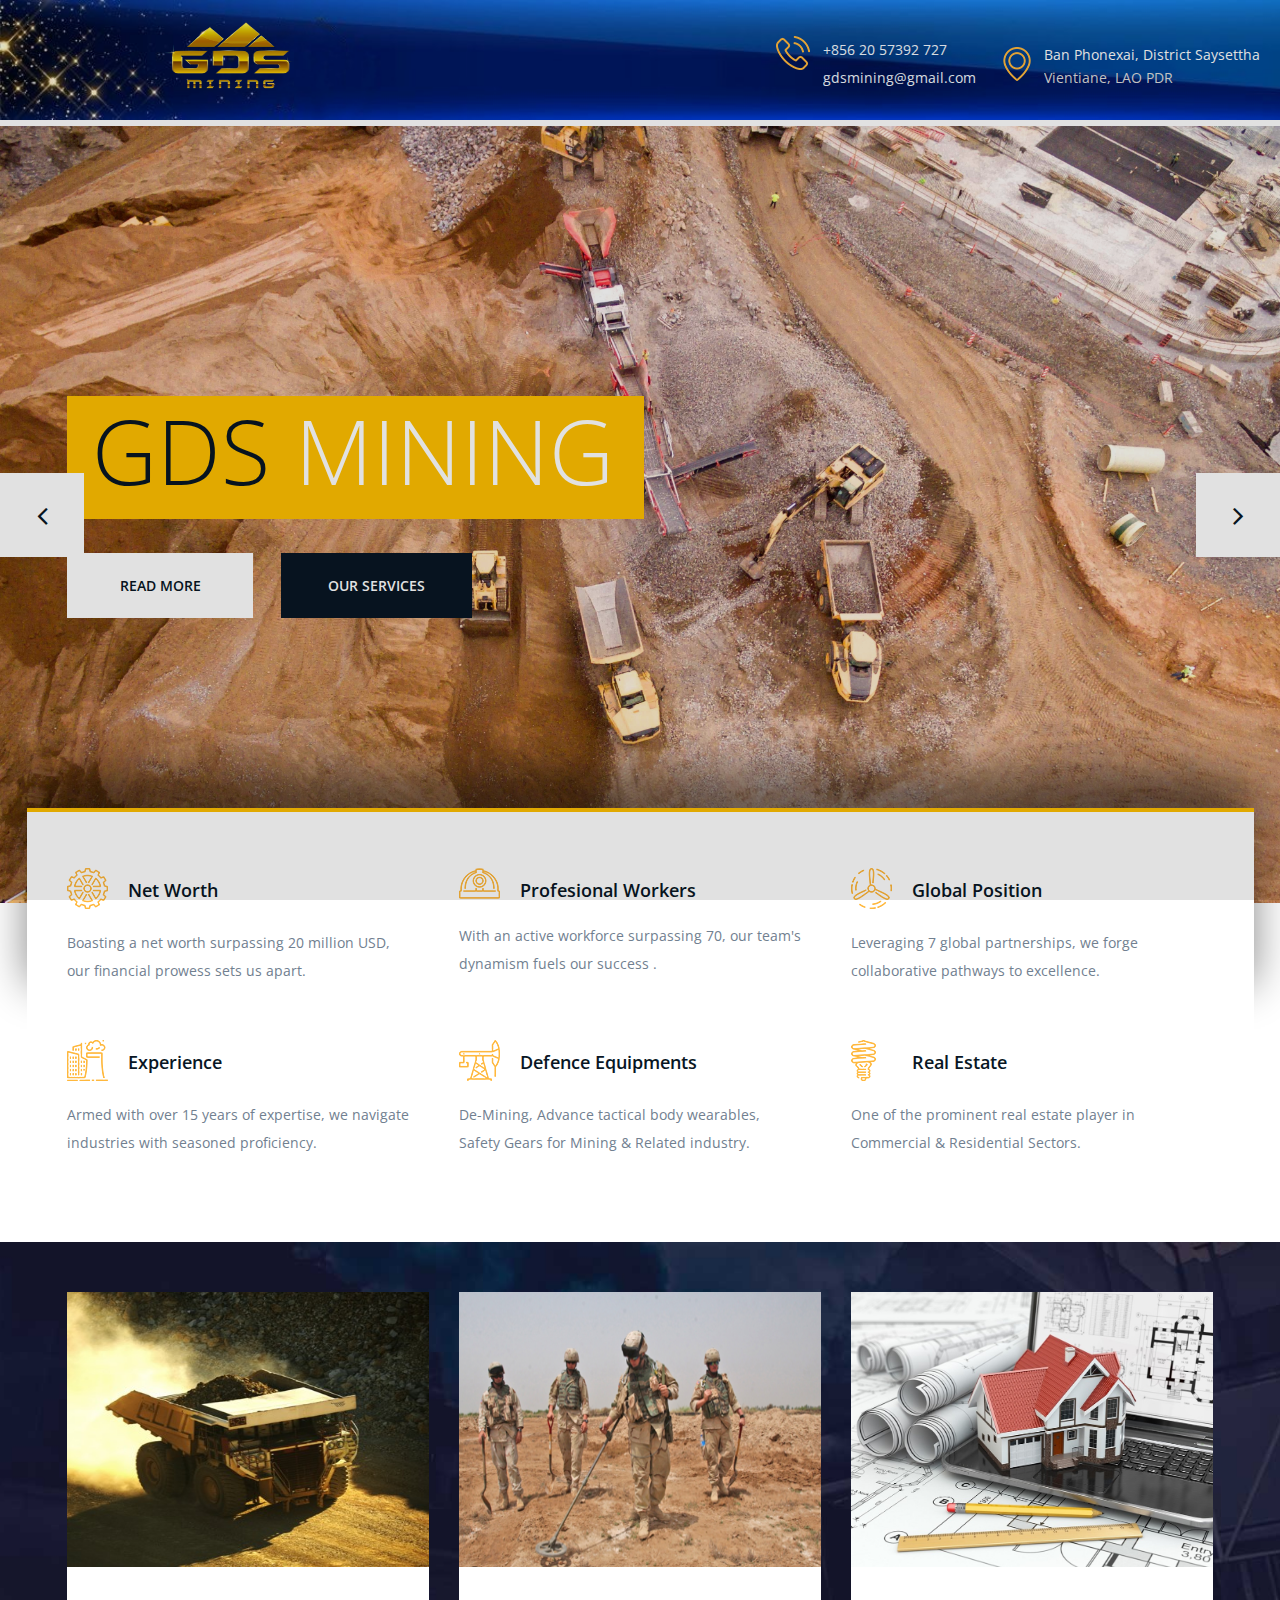
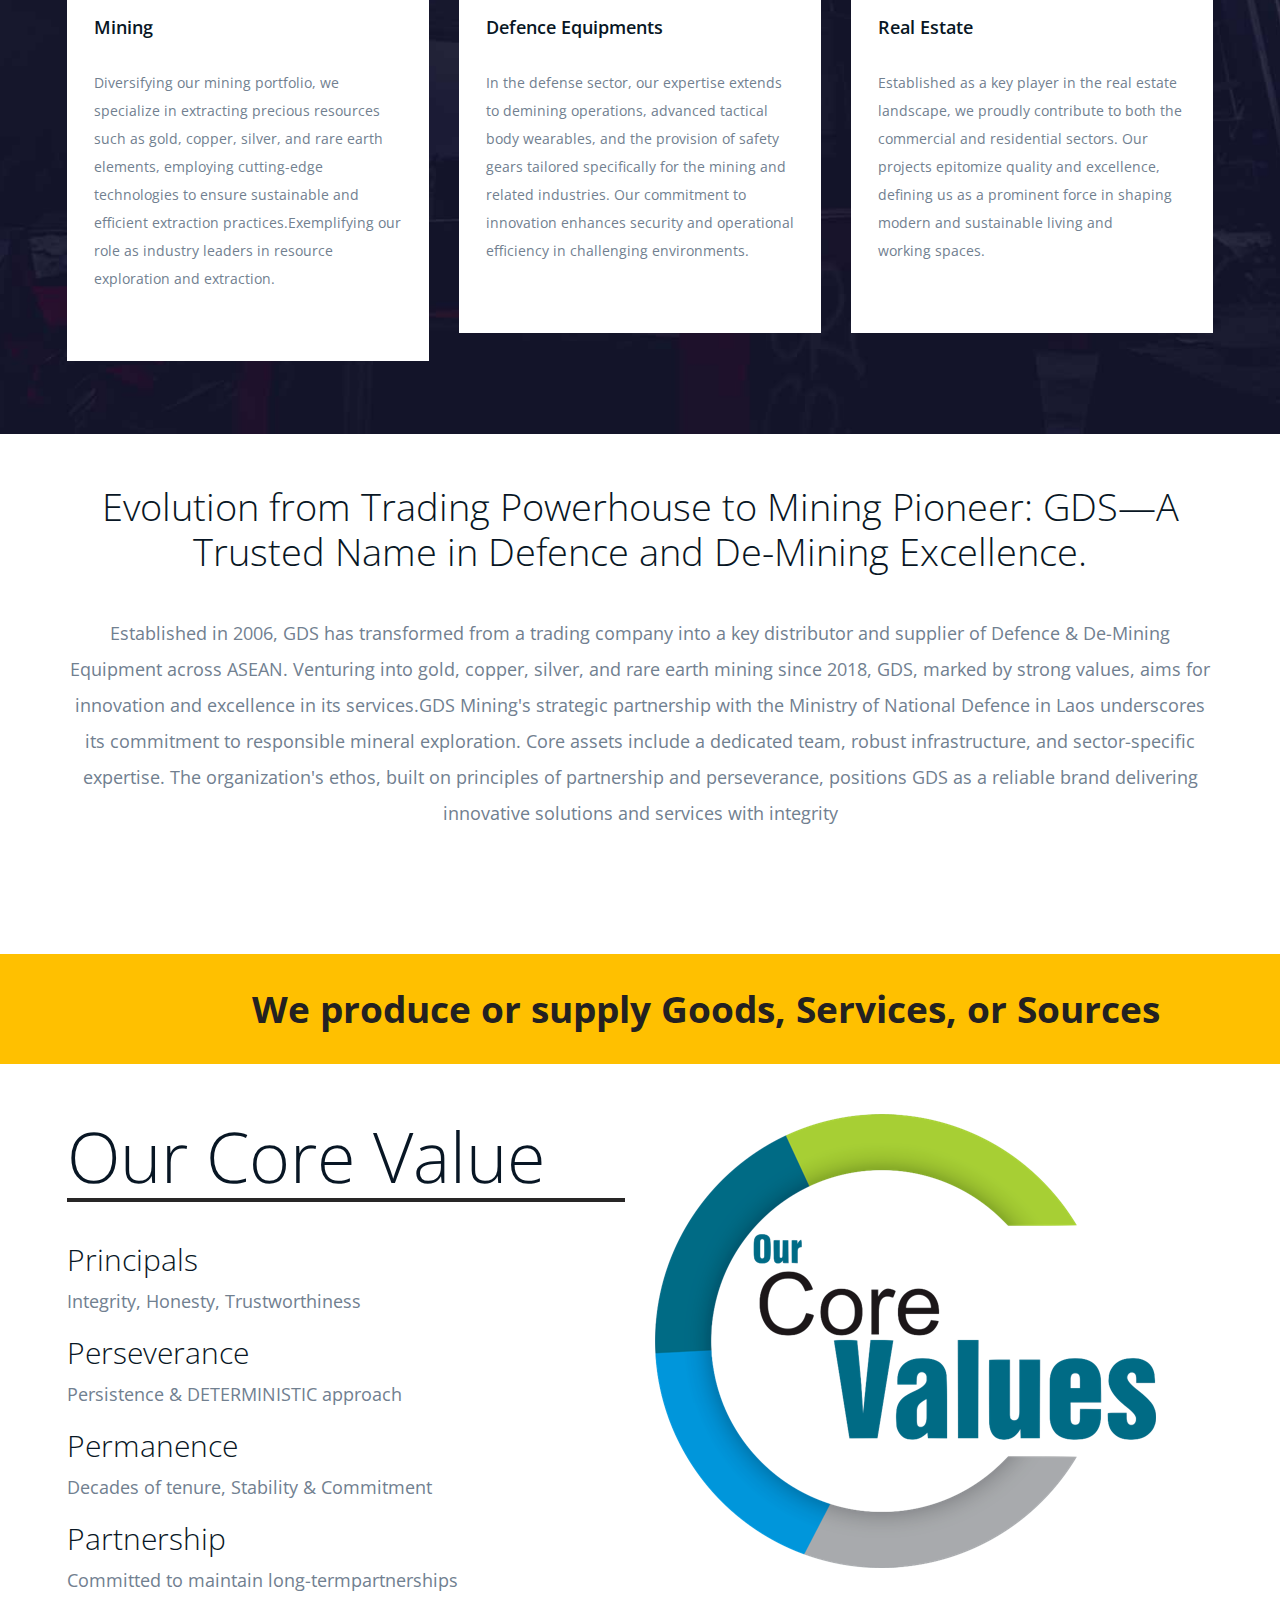
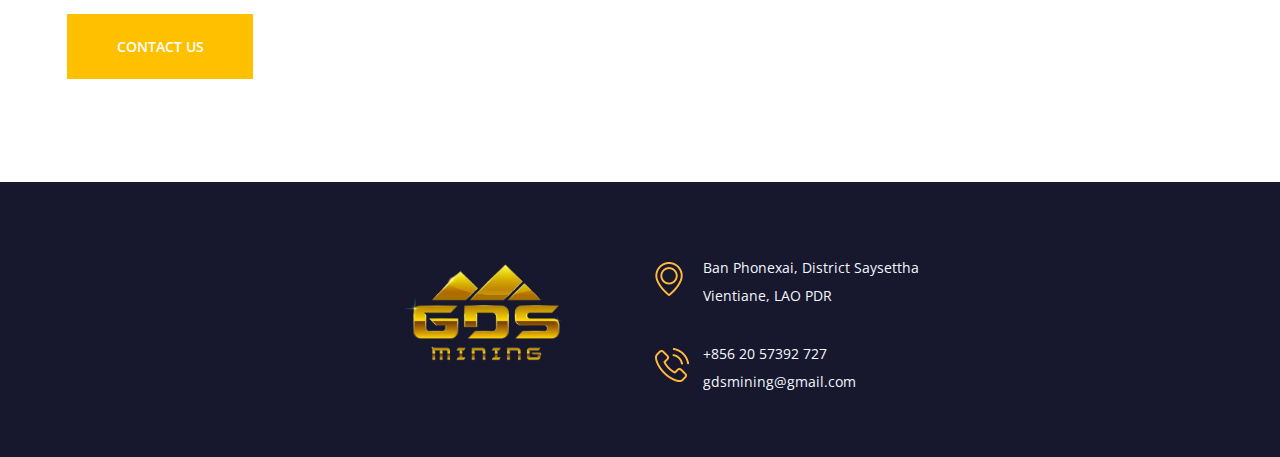
<file: index.html>
<!DOCTYPE html>
<html lang="zxx">
<head>
	<title>GDS-Mining</title>
	<meta charset="UTF-8">
	<meta name="viewport" content="width=device-width, initial-scale=1.0">
	
	<!-- Favicon -->
	<link href="img/gds-c:\Users\Nitin\Downloads\gds-header.jpegfavicon.ico" rel="shortcut icon"/>

	<!-- Google font -->
	<link href="https://fonts.googleapis.com/css?family=Open+Sans:300,300i,400,400i,600,600i,700,700i&display=swap" rel="stylesheet">

	<!-- Stylesheets -->
	<link rel="stylesheet" href="css/bootstrap.min.css"/>
	<link rel="stylesheet" href="css/font-awesome.min.css"/>
	<link rel="stylesheet" href="css/magnific-popup.css"/>
	<link rel="stylesheet" href="css/slicknav.min.css"/>
	<link rel="stylesheet" href="css/owl.carousel.min.css"/>

	<!-- Main Stylesheets -->
	<link rel="stylesheet" href="css/style.css"/>


	<!--[if lt IE 9]>
		<script src="https://oss.maxcdn.com/html5shiv/3.7.2/html5shiv.min.js"></script>
		<script src="https://oss.maxcdn.com/respond/1.4.2/respond.min.js"></script>
	<![endif]-->

</head>
<body>
	<!-- Page Preloder -->
	<div id="preloder">
		<div class="loader"></div>
	</div>

	<!-- Header section  -->
	<header class="header-section clearfix">
		<!-- <div class="header-top">
			<div class="container-fluid">
				<div class="row">
					<div class="col-md-6">
						
					</div>
					<div class="col-md-6 text-md-right">
						
					</div>
				</div>
			</div>
		</div> -->
		<div class="site-navbar">
			<!-- Logo -->
			<a href="index.html" class="site-logo">
				<img src="img/logo.png" class="l" alt="">
			</a>
			<div class="header-right">
				<div class="header-info-box">
					<div class="hib-icon">
						<img src="img/icons/phone.png" alt="" class="">
					</div>
					<div class="hib-text">
						<p><a href="tel:+8562057392727">+856 20 57392 727</a><br></p>
								<p><a href="mailto:gdsmining@gmail.com">gdsmining@gmail.com</a><br></p>
						<!-- <p>gdsmining@gmail.com</p> -->
					</div>
				</div>
				<div class="header-info-box">
					<div class="hib-icon">
						<img src="img/icons/map-marker.png" alt="" class="">
					</div>
					<div class="hib-text">
						<h6>Ban Phonexai, District Saysettha</h6>
						<p>Vientiane, LAO PDR</p>
					</div>
				</div>
				<!-- <button class="search-switch"><i class="fa fa-search"></i></button> -->
			</div>
			<!-- Menu -->
			<nav class="site-nav-menu">
				<ul>
					<li class="active"><a href="index.html">Home</a></li>
					<li><a href="about.html">About us</a>
					<!-- <ul class="sub-menu">
							<li><a href="elements.html">Key Business</a></li>
							<li><a href="elements.html">Key Milestones</a></li>
							<li><a href="elements.html">Vision</a></li>
							<li><a href="elements.html">Who We are</a></li>
							<li><a href="elements.html">Operating Model</a></li>
						</ul></li> -->
					<li><a href="goldMining.html">Mining</a>
						
					</li>
					<!-- <li><a href="blog.html">Blog</a></li> -->
					<li><a href="contact.html">Contact</a></li>
					<li><a href="">More</a>
						<ul class="sub-menu">
							<!-- <li><a href="goldMining.html">Gold Mining </a></li> -->
							<li><a href="gallery.html">Gallery</a></li>
							<li><a href="goldMarket.html">Gold Global Market</a></li>
							<!-- <li><a href="elements.html">Investors</a></li> -->
						</ul>
					</li>
				</ul>
			</nav>

		</div>
	</header>
	<!-- Header section end  -->
	
	<!-- Hero section  -->
	<section class="hero-section">
		<div class="hero-slider owl-carousel">
			<div class="hero-item set-bg" data-setbg="img/hero-slider/1.jpg">
				<div class="container">
					<div class="row">
						<div class="col-xl-8">
							<h2><span>GDS</span><span>MINING</span></h2>
							<a href="about.html" class="site-btn sb-white mr-4 mb-3">Read More</a>
							<a href="services.html" class="site-btn sb-dark">our Services</a>
						</div>
					</div>
				</div>
			</div>
			<div class="hero-item set-bg" data-setbg="img/hero-slider/2.jpg">
				<div class="container">
					<div class="row">
						<div class="col-xl-8">
							<h2><span>GDS</span><span>MINING</span></h2>
							<a href="#" class="site-btn sb-white mr-4 mb-3">Read More</a>
							<!-- <a href="#" class="site-btn sb-dark">our Services</a> -->
						</div>
					</div>
				</div>
			</div>
		</div>
	</section>
	<!-- Hero section end  -->

	<!-- Services section  -->
	<section class="services-section">
		<div class="services-warp">
			<div class="container">
				<div class="row">
					<div class="col-lg-4 col-md-6">
						<div class="service-item">
							<div class="si-head">
								<div class="si-icon">
									<img src="img/icons/cogwheel.png" alt="">
								</div>
								<h5>Net Worth</h5>
							</div>
							<p>
								Boasting a net worth surpassing 20 million USD, our financial prowess sets us apart.
								 </p>
						</div>
					</div>
					<div class="col-lg-4 col-md-6">
						<div class="service-item">
							<div class="si-head">
								<div class="si-icon">
									<img src="img/icons/helmet.png" alt="">
								</div>
								<h5>Profesional Workers</h5>
							</div>
							<p>With an active workforce surpassing 70, our team's dynamism fuels our success
								.</p>
						</div>
					</div>
					<div class="col-lg-4 col-md-6">
						<div class="service-item">
							<div class="si-head">
								<div class="si-icon">
									<img src="img/icons/wind-engine.png" alt="">
								</div>
								<h5>Global Position</h5>
							</div>
							<p>Leveraging 7 global partnerships, we forge collaborative pathways to excellence.
							</p>
						</div>
					</div>
					<div class="col-lg-4 col-md-6">
						<div class="service-item">
							<div class="si-head">
								<div class="si-icon">
									<img src="img/icons/pollution.png" alt="">
								</div>
								<h5>Experience</h5>
							</div>
							<p>Armed with over 15 years of expertise, we navigate industries with seasoned proficiency.
							</p>
						</div>
					</div>
					<div class="col-lg-4 col-md-6">
						<div class="service-item">
							<div class="si-head">
								<div class="si-icon">
									<img src="img/icons/pumpjack.png" alt="">
								</div>
								<h5>Defence Equipments</h5>
							</div>
							<p>De-Mining, Advance tactical body wearables, Safety
								Gears for Mining & Related industry.</p>
						</div>
					</div>
					<div class="col-lg-4 col-md-6">
						<div class="service-item">
							<div class="si-head">
								<div class="si-icon">
									<img src="img/icons/light-bulb.png" alt="">
								</div>
								<h5>Real Estate</h5>
							</div>
							<p>One of the prominent real estate player in Commercial &
								Residential Sectors.	</div>
		</div>
	</section>
	<!-- Services section end  -->

	<!-- Features section   -->
	<section class="features-section spad set-bg" data-setbg="img/features-bg.jpg">
		<div class="container">
			<div class="row">
				<div class="col-lg-4 col-md-6">
					<div class="feature-box">
						<img class="featureImg" src="img/features/1.jpg" alt="">
						<div class="fb-text">
							<h5>Mining</h5>
							<p>Diversifying our mining portfolio, we specialize in extracting precious resources such as gold, copper, silver, and rare earth elements, employing cutting-edge technologies to ensure sustainable and efficient extraction practices.Exemplifying our role as industry leaders in resource exploration and extraction.
							</p>
							
						</div>
					</div>
				</div>
				<div class="col-lg-4 col-md-6">
					<div class="feature-box">
						<img  class="featureImg" src="img/features/2.png" alt="">
						<div class="fb-text">
							<h5>Defence Equipments</h5>
							<p>In the defense sector, our expertise extends to demining operations, advanced tactical body wearables, and the provision of safety gears tailored specifically for the mining and related industries. Our commitment to innovation enhances security and operational efficiency in challenging environments.
							</p>
							
						</div>
					</div>
				</div>
				<div class="col-lg-4 col-md-12">
					<div class="feature-box">
						<img  class="featureImg" src="img/features/3.jpg" alt="">
						<div class="fb-text">
							<h5>Real Estate</h5>
							<p>Established as a key player in the real estate landscape, we proudly contribute to both the commercial and residential sectors. Our projects epitomize quality and excellence, defining us as a prominent force in shaping modern and sustainable living and working spaces.
							</p>
							
						</div>
					</div>
				</div>
			</div>
		</div>
	</section>
	<!-- Features section end  -->


	<!-- Clients section  -->
	<section class="clients-section spad">
		<div class="container">
			<div class="client-text">
				<h2>Evolution from Trading Powerhouse to Mining Pioneer: GDS—A Trusted Name in Defence and De-Mining Excellence.</h2>
				<p>Established in 2006, GDS has transformed from a trading company into a key distributor and supplier of Defence & De-Mining Equipment across ASEAN. Venturing into gold, copper, silver, and rare earth mining since 2018, GDS, marked by strong values, aims for innovation and excellence in its services.GDS Mining's strategic partnership with the Ministry of National Defence in Laos underscores its commitment to responsible mineral exploration. Core assets include a dedicated team, robust infrastructure, and sector-specific expertise. The organization's ethos, built on principles of partnership and perseverance, positions GDS as a reliable brand delivering innovative solutions and services with integrity
				</p>
			</div>
			<!-- <div id="client-carousel" class="client-slider owl-carousel">
				<div class="single-brand">
					<a href="#">
						<img src="img/clients/1.png" alt="">
					</a>
				</div>
				<div class="single-brand">
					<a href="#">
						<img src="img/clients/2.png" alt="">
					</a>
				</div>
				<div class="single-brand">
					<a href="#">
						<img src="img/clients/3.png" alt="">
					</a>
				</div>
				<div class="single-brand">
					<a href="#">
						<img src="img/clients/4.png" alt="">
					</a>
				</div>
				<div class="single-brand">
					<a href="#">
						<img src="img/clients/5.png" alt="">
					</a>
				</div>
			</div> -->
		</div>
	</section>
	


	<!-- Testimonial section -->
	<!-- <section class="testimonial-section">
		<div class="container-fluid">
			<div class="row">
				<div class="col-lg-6 p-0">
					<div class="testimonial-bg set-bg" data-setbg="img/testimonial-bg.jpg"></div>
				</div>
				<div class="col-lg-6 p-0">
					<div class="testimonial-box">
						<div class="testi-box-warp">
							<h2>Client’s Testimonials</h2>
							<div class="testimonial-slider owl-carousel">
								<div class="testimonial">
									<p>Lorem ipsum dolor sit amet, consectetur adipiscing elit. Quisque orci purus, sodales in est quis, blandit sollicitudin est. Nam ornare ipsum ac accumsan auctor. Donec consequat arcu et commodo interdum. Vivamus posuere lorem lacus.Lorem ipsum dolor sit amet, consecte-tur adipiscing elit. Quisque orci purus, sodales in est quis, blandit sollicitudin est.</p>
									<img src="img/testimonial-thumb.jpg" alt="" class="testi-thumb">
									<div class="testi-info">
										<h5>Michael Smith</h5>
										<span>CEO Industrial INC</span>
									</div>
								</div>
								<div class="testimonial">
									<p>Lorem ipsum dolor sit amet, consectetur adipiscing elit. Quisque orci purus, sodales in est quis, blandit sollicitudin est. Nam ornare ipsum ac accumsan auctor. Donec consequat arcu et commodo interdum. Vivamus posuere lorem lacus.Lorem ipsum dolor sit amet, consecte-tur adipiscing elit. Quisque orci purus, sodales in est quis, blandit sollicitudin est.</p>
									<img src="img/testimonial-thumb.jpg" alt="" class="testi-thumb">
									<div class="testi-info">
										<h5>Michael Smith</h5>
										<span>CEO Industrial INC</span>
									</div>
								</div>
							</div>
						</div>
					</div>
				</div>
			</div>
		</div>
	</section> -->
	<!-- Testimonial section end  -->


	<!-- Call to action section  -->
	<section class="cta-section">
		<div class="container">
			<div class="row">
				<div class="">
					<h2>We produce or supply Goods, Services, or Sources</h2>
				</div>
				<!-- <div class="col-lg-3 text-lg-right" >
					<a href="#" class="site-btn sb-dark">contact us</a>
				</div> -->
			</div>
		</div>
	</section>
	<!-- Call to action section end  -->

	<!-- Video section  -->
	<section class="video-section spad" >
		<div class="container">
			<div class="row">
				<div class="col-lg-6">
					<div class="video-text">
						<h1>Our Core Value </h1>

						<h3>Principals</h3>
						<p>Integrity, Honesty, Trustworthiness
						</p>

						<h3>Perseverance
						</h3>
						<p>Persistence & DETERMINISTIC approach

						</p>

						<h3>Permanence
						</h3>
						<p>Decades of tenure, Stability & Commitment
						</p>

						<h3>Partnership

						</h3>
						<p>Committed to maintain long-termpartnerships
						</p>

						<a href="contact.html" class="site-btn">contact us</a>
					</div>
				</div>
				<div class="col-lg-6">
					
						<img src="img/core.png">
						</a>
					</div>
				</div>
			</div>
		</div>
	</section>
	<!-- Video section end  -->


	<!-- Footer section -->
	<footer class="footer-section spad">
		<div class="container">
			<div class="row1">
				<div class="col-lg-3 col-md-6">
					<div class="footer-widget about-widget">
						<img src="img/logo.png" alt="">
						<!-- <p>Founded in 2006 as a trading company, we have grown to become a major distributor, trader and supplier for Defence & De-Mining Equipment in and around ASEAN. </p> -->
						<!-- <div class="footer-social">
							<a href=""><i class="fa fa-facebook"></i></a>
							<a href=""><i class="fa fa-twitter"></i></a>
							<a href=""><i class="fa fa-dribbble"></i></a>
							<a href=""><i class="fa fa-behance"></i></a>
						</div> -->
					</div>
				</div>
				<!-- <div class="col-lg-3 col-md-6 col-sm-6">
					<div class="footer-widget">
						<h2 class="fw-title">Useful Resources</h2>
						<ul>
							<li><a href="">Jobs Vacancies</a></li>
							<li><a href="">Client Testimonials</a></li>
							<li><a href="">Green  Energy</a></li>
							<li><a href="">Chemical Research</a></li>
							<li><a href="">Oil Extractions</a></li>
							<li><a href="">About our Work</a></li>
						</ul>
					</div>
				</div>
				<div class="col-lg-3 col-md-6 col-sm-6">
					<div class="footer-widget">
						<h2 class="fw-title">Our Solutions</h2>
						<ul>
							<li><a href="">Metal Industry</a></li>
							<li><a href="">Agricultural Engineering</a></li>
							<li><a href="">Green  Energy</a></li>
							<li><a href="">Chemical Research</a></li>
							<li><a href="">Oil Extractions</a></li>
							<li><a href="">Manufactoring</a></li>
						</ul>
					</div>
				</div> -->
				<div class="col-lg-3 col-md-6 col-sm-7">
					<div class="footer-widget">
						<!-- <h2 class="fw-title">Contact Us</h2> -->
						<div class="footer-info-box">
							<div class="fib-icon">
								<img src="img/icons/map-marker.png" alt="" class="">
							</div>
							<div class="fib-text">
								<p>Ban Phonexai, District Saysettha<br>Vientiane, LAO PDR</p>
							</div>
						</div>
						<div class="footer-info-box">
							<div class="fib-icon">
								<img src="img/icons/phone.png" alt="" class="">
							</div>
							<div class="fib-text">
								<p><a href="tel:+8562057392727">+856 20 57392 727</a><br></p>
								<p><a href="mailto:gdsmining@gmail.com">gdsmining@gmail.com</a><br></p>
							</div>
						</div>
						<!-- <form class="footer-search">
							<input type="text" placeholder="Search">
							<button><i class="fa fa-search"></i></button>
						</form> -->
					</div>
				</div>
			</div>
		</div>
		<!-- <div class="footer-buttom">
			<div class="container">
			<div class="row">
				
					
				<div class="col-lg-7 order-1 order-lg-2 p-0">
					<ul class="footer-menu">
						<li class="active"><a href="index.html">Home</a></li>
						<li><a href="about.html">About us</a></li>
						<li><a href="services.html">Services</a></li>
						<li><a href="blog.html">Blog</a></li>
						<li><a href="contact.html">Contact</a></li>
					</ul>
				</div>
			</div>
		</div>
		</div> -->
	</footer>
	<!-- Footer section end -->

	<!-- Search model -->
	<!-- <div class="search-model">
		<div class="h-100 d-flex align-items-center justify-content-center">
			<div class="search-close-switch">+</div>
			<form class="search-model-form">
				<input type="text" id="search-input" placeholder="Search here.....">
			</form>
		</div>
	</div> -->
	<!-- Search model end -->
	
	<!--====== Javascripts & Jquery ======-->
	<script src="js/jquery-3.2.1.min.js"></script>
	<script src="js/bootstrap.min.js"></script>
	<script src="js/jquery.slicknav.min.js"></script>
	<script src="js/owl.carousel.min.js"></script>
	<script src="js/circle-progress.min.js"></script>
	<script src="js/jquery.magnific-popup.min.js"></script>
	<script src="js/main.js"></script>

	</body>
</html>
</file>
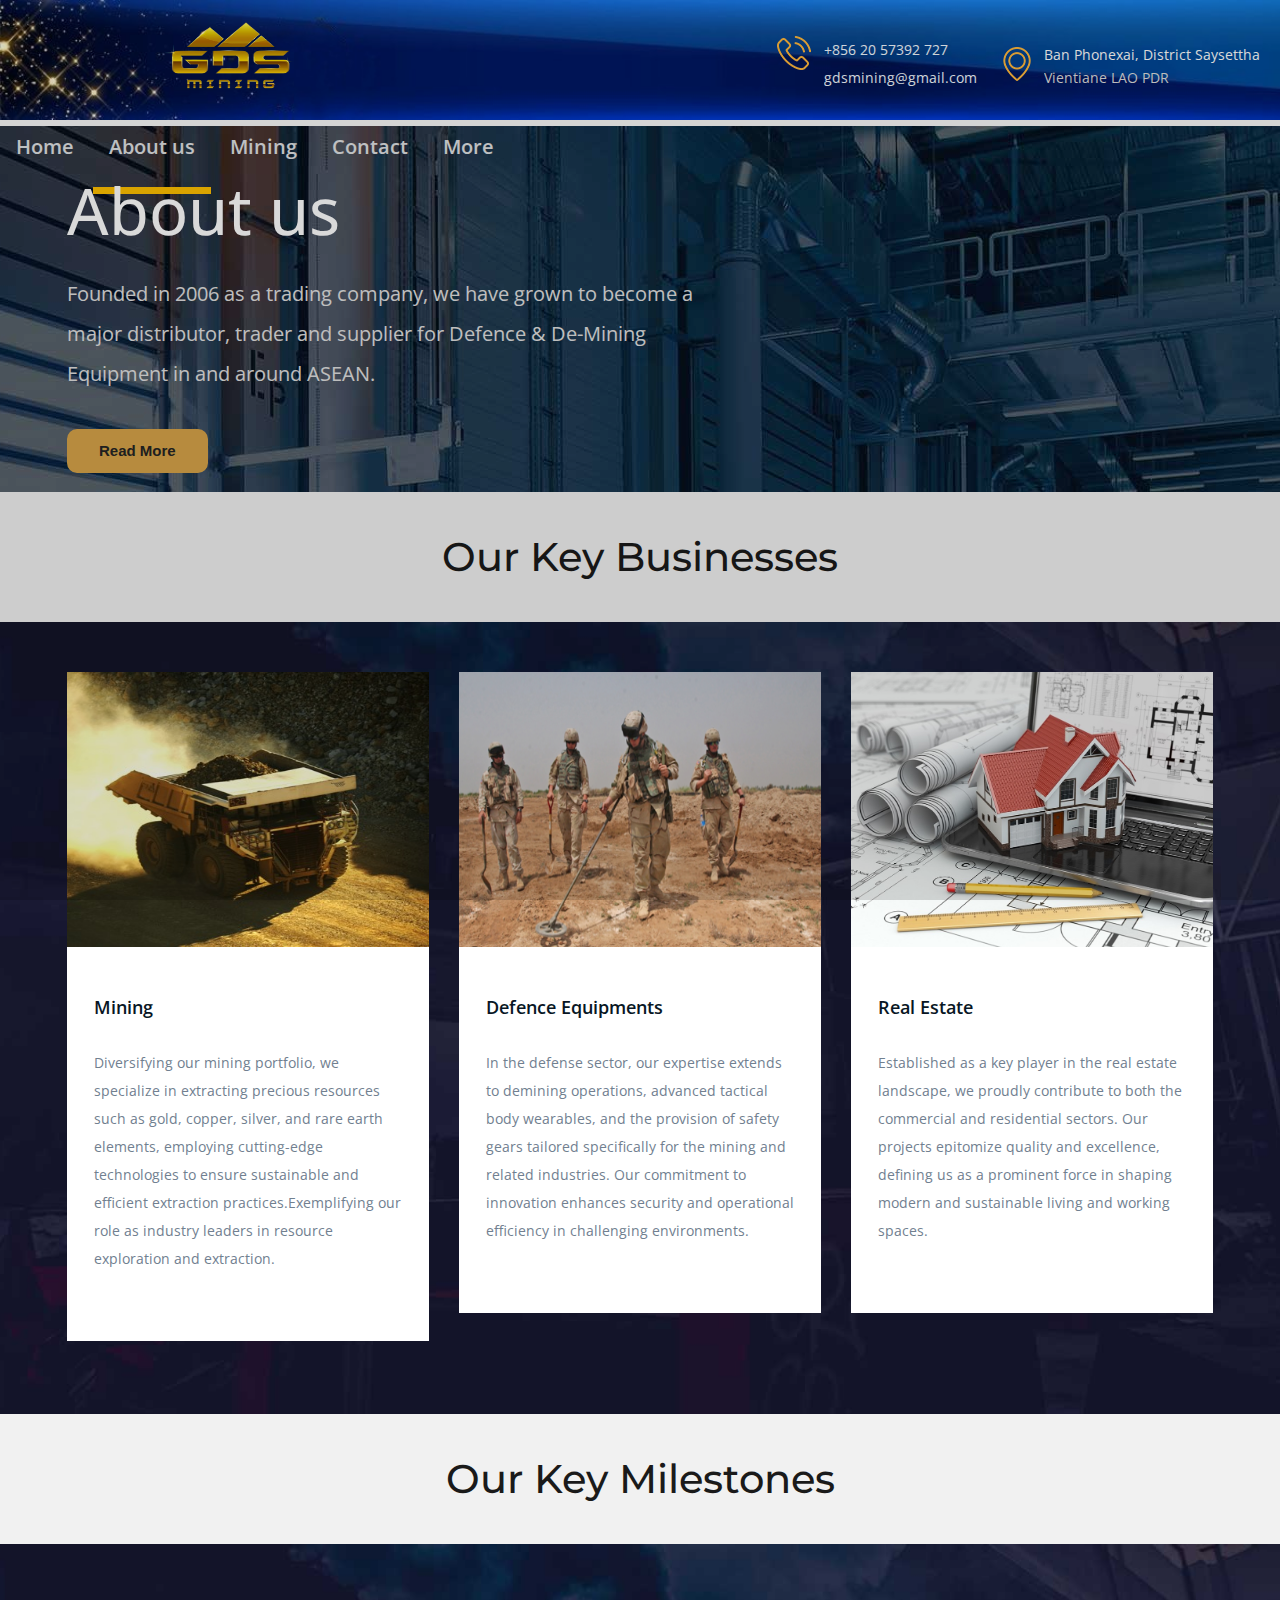
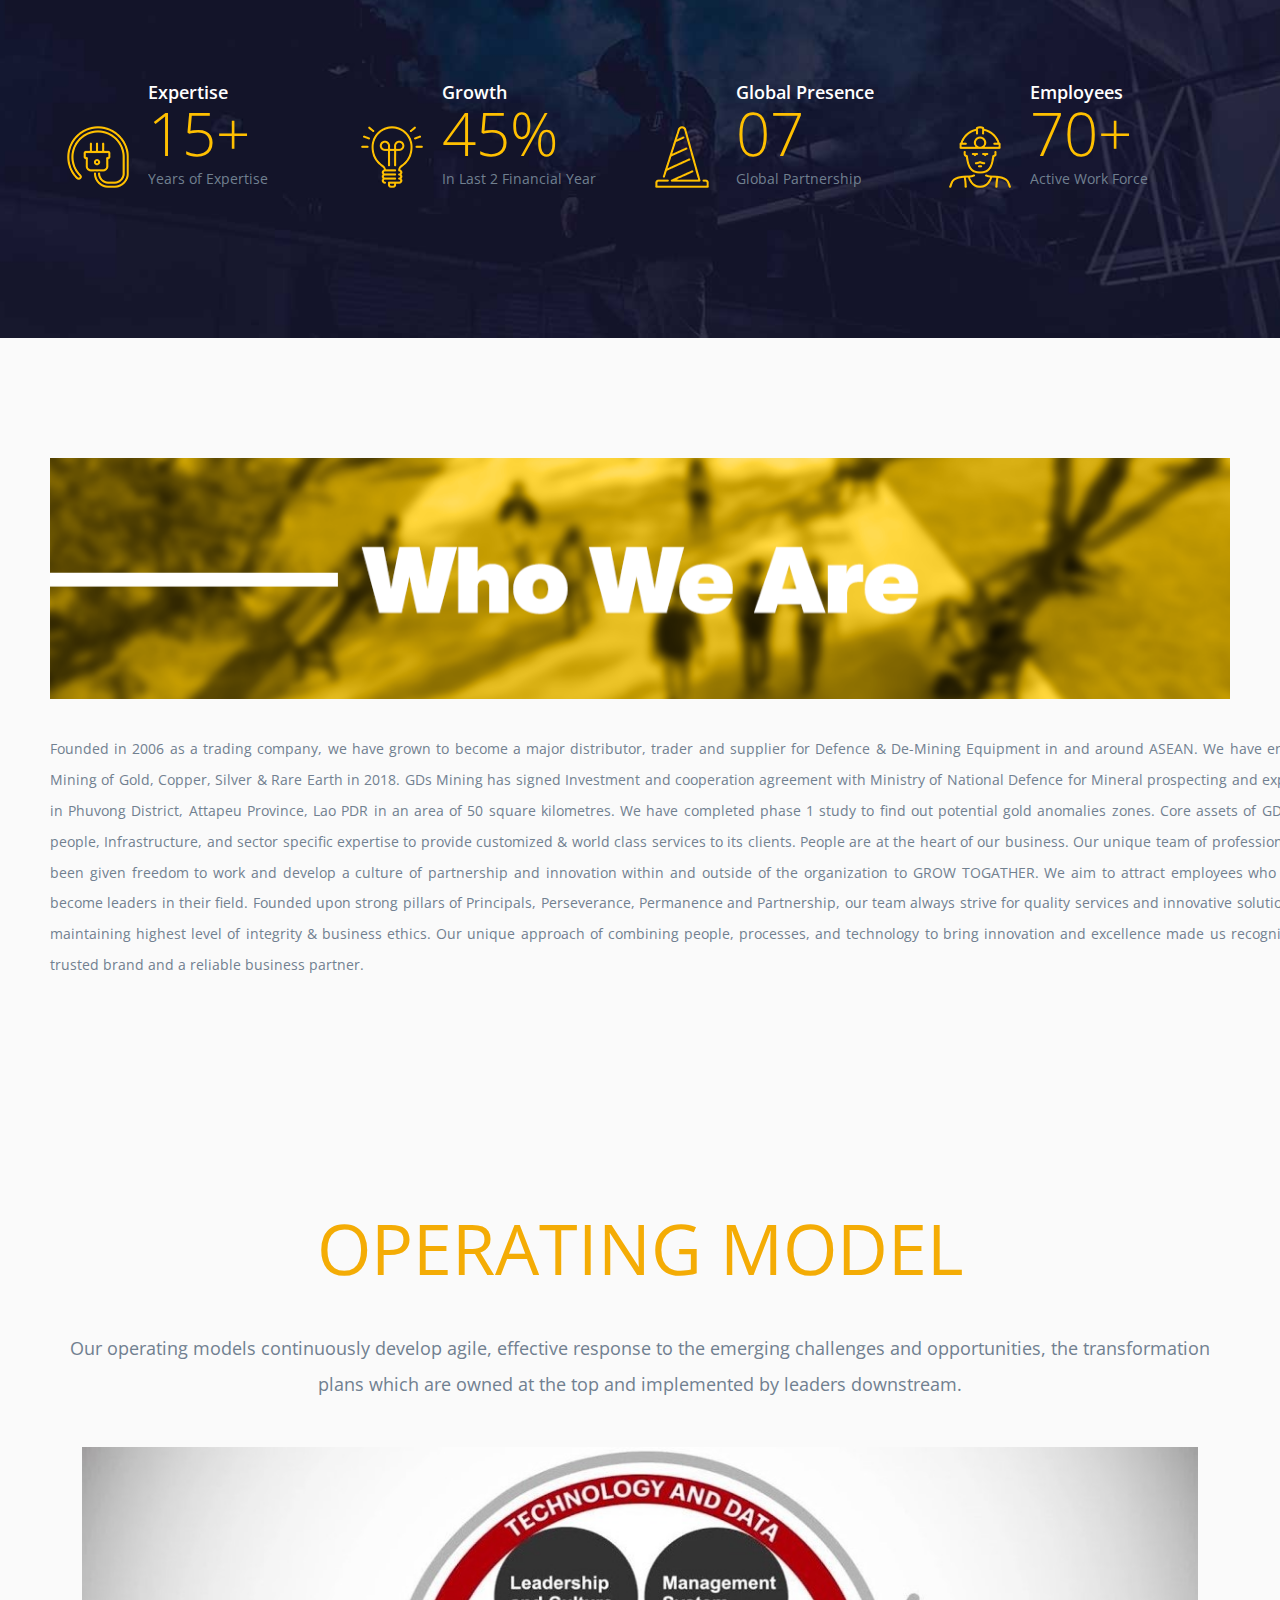
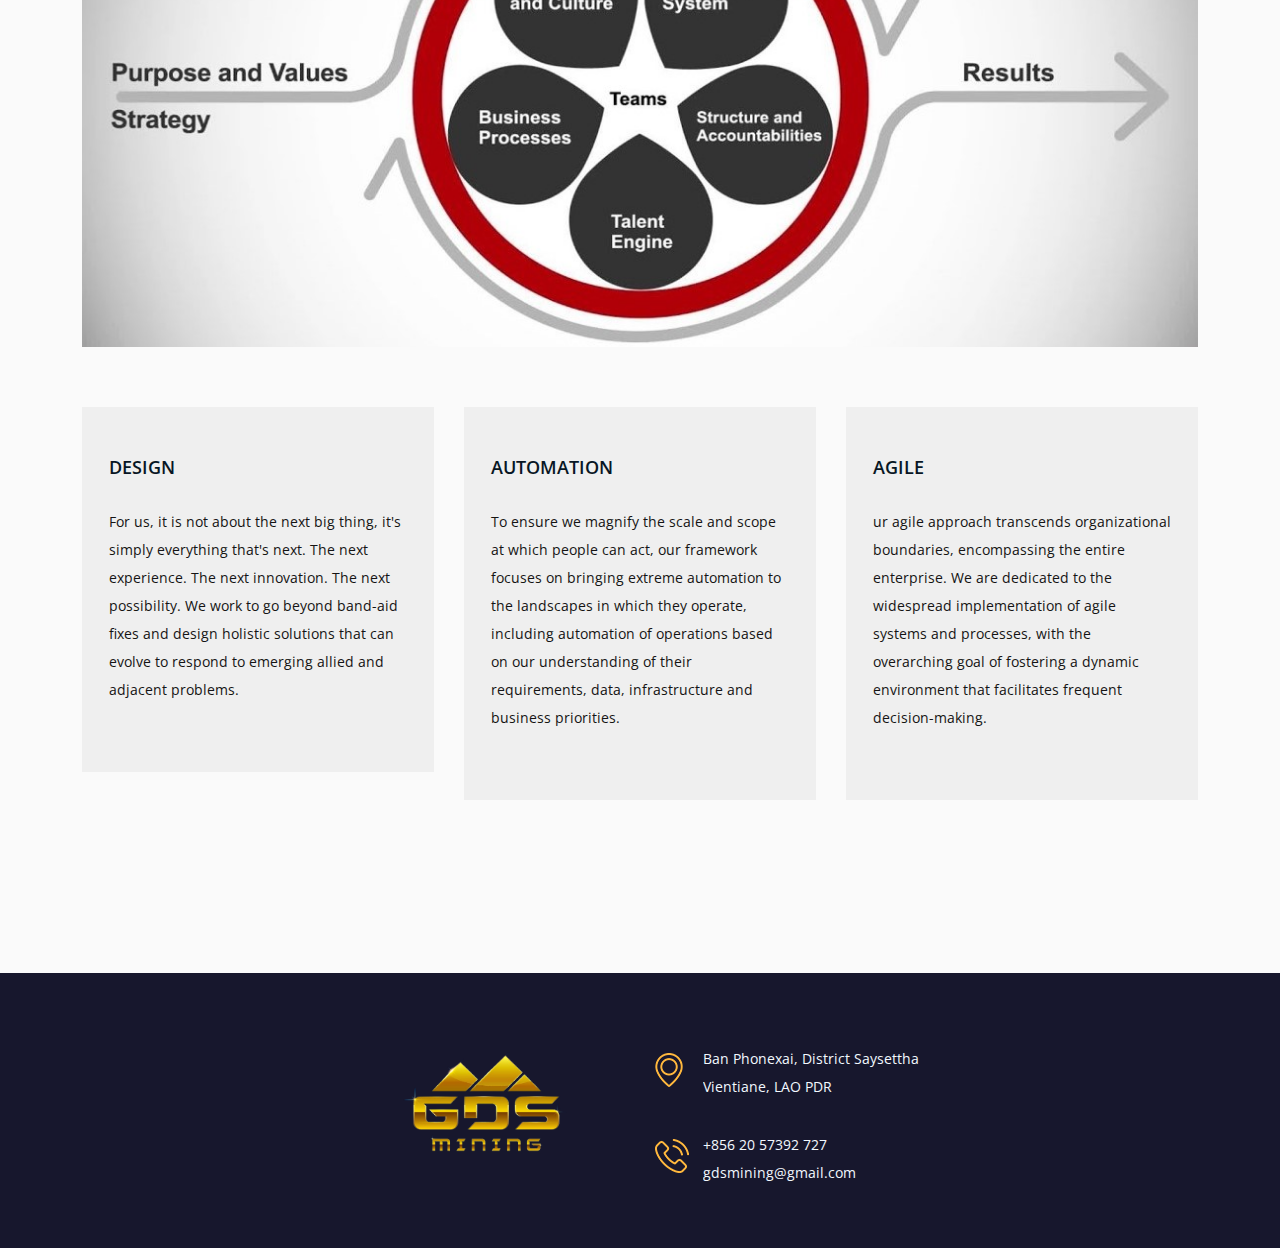
<file: about.html>
<!DOCTYPE html>
<html lang="zxx">
  <head>
    <title>GDS-Mining</title>
    <meta charset="UTF-8" />

    <meta name="viewport" content="width=device-width, initial-scale=1.0" />

    <!-- Favicon -->
    <link href="img/gds-favicon.ico" rel="shortcut icon" />

    <!-- Google font -->
    <link
      href="https://fonts.googleapis.com/css?family=Open+Sans:300,300i,400,400i,600,600i,700,700i&display=swap"
      rel="stylesheet"
    />

    <!-- Stylesheets -->
    <link rel="stylesheet" href="css/bootstrap.min.css" />
    <link rel="stylesheet" href="css/font-awesome.min.css" />
    <link rel="stylesheet" href="css/slicknav.min.css" />
    <link rel="stylesheet" href="css/owl.carousel.min.css" />

    <!-- Main Stylesheets -->
    <link rel="stylesheet" href="css/style.css" />
    <link rel="stylesheet" href="css/gallery.css" />
    <link rel="stylesheet" href="css/goldMining.css" />

    <!--[if lt IE 9]>
      <script src="https://oss.maxcdn.com/html5shiv/3.7.2/html5shiv.min.js"></script>
      <script src="https://oss.maxcdn.com/respond/1.4.2/respond.min.js"></script>
    <![endif]-->
  </head>
  <body>
    <!-- Page Preloder -->
    <div id="preloder">
      <div class="loader"></div>
    </div>

    <!-- Header section  -->
    <header class="header-section clearfix">
      <!-- <div class="header-top">
			<div class="container-fluid">
				<div class="row">
					<div class="col-md-6">
						
					</div>
					<div class="col-md-6 text-md-right">
						
					</div>
				</div>
			</div>
		</div> -->
      <div class="site-navbar">
        <!-- Logo -->
        <a href="index.html" class="site-logo">
          <img src="img/logo.png" alt="" />
        </a>
        <div class="header-right">
          <div class="header-info-box">
            <div class="hib-icon">
              <img src="img/icons/phone.png" alt="" class="" />
            </div>
            <div class="hib-text">
              <p><a href="tel:+8562057392727">+856 20 57392 727</a></p>
							<p><a href="mailto:gdsmining@gmail.com">gdsmining@gmail.com</a></p>
            </div>
          </div>
          <div class="header-info-box">
            <div class="hib-icon">
              <img src="img/icons/map-marker.png" alt="" class="" />
            </div>
            <div class="hib-text">
              <h6>Ban Phonexai, District Saysettha</h6>
              <p>Vientiane LAO PDR</p>
            </div>
          </div>
          <!-- <button class="search-switch"><i class="fa fa-search"></i></button> -->
        </div>
        <!-- Menu -->
        <nav class="site-nav-menu">
          <ul>
            <li><a href="index.html">Home</a></li>
            <li class="active">
              <a href="about.html">About us</a>
              <ul class="sub-menu">
                <li><a href="#key Businesses">Key Business</a></li>
                <li><a href="#key milestone">Key Milestones</a></li>
                <li><a href="#Who-We-Are">Who We are</a></li>
                <li><a href="#operating model">Operating Model</a></li>
              </ul>
            </li>
            <li><a href="goldMining.html">Mining</a></li>
            <!-- <li><a href="blog.html">Blog</a></li> -->
            <li><a href="contact.html">Contact</a></li>
            <li>
              <a href="">More</a>
              <ul class="sub-menu">
                <!-- <li><a href="goldMining.html">Gold Mining </a></li> -->
                <li><a href="gallery.html">Gallery</a></li>
                <li><a href="goldMarket.html">Gold Global Market</a></li>
                <!-- <li><a href="elements.html">Investors</a></li> -->
              </ul>
            </li>
          </ul>
        </nav>
      </div>
    </header>
    <!-- Header section end  -->

    <!-- Page top section  -->
    <section class="page-top-section set-bg" data-setbg="img/page-top-bg/1.jpg">
      <div class="container">
        <div class="row">
          <div class="col-lg-7">
            <h2>About us</h2>
            <p>
              Founded in 2006 as a trading company, we have grown to become a
              major distributor, trader and supplier for Defence & De-Mining
              Equipment in and around ASEAN.
            </p>
            <!-- <a href="contact.html" class="site-btn">Contact us</a> -->
            <a
                target="blank"
                href="files/GDS Mining.pdf"
                class="theme-btn btn-style-three"
                >Read More</a
              >
          </div>
        </div>
      </div>
    </section>
    <!-- Page top section end  -->

    <h1 class="heading" id ="key-Businesses" >Our Key Businesses</span></h1>

    <section id = "features-section"
      class="features-section spad set-bg"
      data-setbg="img/features-bg.jpg"
    >
      <div class="container">
        <div class="row">
          <div class="col-lg-4 col-md-6">
            <div class="feature-box">
              <img class="featureImg" src="img/features/1.jpg" alt="" />
              <div class="fb-text">
                <h5>Mining</h5>
                <p>
                  Diversifying our mining portfolio, we specialize in extracting
                  precious resources such as gold, copper, silver, and rare
                  earth elements, employing cutting-edge technologies to ensure
                  sustainable and efficient extraction practices.Exemplifying
                  our role as industry leaders in resource
                  exploration and extraction.
                </p>
              </div>
            </div>
          </div>
          <div class="col-lg-4 col-md-6">
            <div class="feature-box">
              <img class="featureImg" src="img/features/2.png" alt="" />
              <div class="fb-text">
                <h5>Defence Equipments</h5>
                <p>
                  In the defense sector, our expertise extends to demining
                  operations, advanced tactical body wearables, and the
                  provision of safety gears tailored specifically for the mining
                  and related industries. Our commitment to innovation enhances
                  security and operational efficiency in challenging
                  environments.
                </p>
              </div>
            </div>
          </div>
          <div class="col-lg-4 col-md-12">
            <div class="feature-box">
              <img class="featureImg" src="img/features/3.jpg" alt="" />
              <div class="fb-text">
                <h5>Real Estate</h5>
                <p>
                  Established as a key player in the real estate landscape, we
                  proudly contribute to both the commercial and residential
                  sectors. Our projects epitomize quality and excellence,
                  defining us as a prominent force in shaping modern and
                  sustainable living and working spaces.
                </p>
              </div>
            </div>
          </div>
        </div>
      </div>
    </section>

    <h1 class="heading" id="key milestone" >Our Key Milestones</span></h1>
    <!-- Milestones section -->
    <section
      class="milestones-section set-bg"
      data-setbg="img/milestones-bg.jpg"
    >
      <div class="container text-white">
        <div class="row">
          <div class="col-lg-3 col-sm-6">
            <div class="milestone">
              <div class="milestone-icon">
                <img src="img/icons/plug.png" alt="" />
              </div>
              <div class="milestone-text">
                <span>Expertise</span>
                <h2>15+</h2>
                <p>Years of Expertise</p>
              </div>
            </div>
          </div>
          <div class="col-lg-3 col-sm-6">
            <div class="milestone">
              <div class="milestone-icon">
                <img src="img/icons/light.png" alt="" />
              </div>
              <div class="milestone-text">
                <span>Growth</span>
                <h2>45%</h2>
                <p>In Last 2 Financial Year</p>
              </div>
            </div>
          </div>
          <div class="col-lg-3 col-sm-6">
            <div class="milestone">
              <div class="milestone-icon">
                <img src="img/icons/traffic-cone.png" alt="" />
              </div>
              <div class="milestone-text">
                <span>Global Presence</span>
                <h2>07</h2>
                <p>Global Partnership</p>
              </div>
            </div>
          </div>
          <div class="col-lg-3 col-sm-6">
            <div class="milestone">
              <div class="milestone-icon">
                <img src="img/icons/worker.png" alt="" />
              </div>
              <div class="milestone-text">
                <span>Employees</span>
                <h2>70+</h2>
                <p>Active Work Force</p>
              </div>
            </div>
          </div>
        </div>
      </div>
    </section>
    <!-- Milestones section end -->

    <!-- About section -->
    <section class="about-section spad" id="Who-We-Are">
      <div class="container2">
        <div class="col">
          <div class="col-lg-12">
            <img src="img/Who-We-Are.png" alt="" />
          </div>
          <div class="col-lg-6">
            <div class="about-text">
              <!-- <h2>Who We are</h2> -->
              <p>
                Founded in 2006 as a trading company, we have grown to become a
                major distributor, trader and supplier for Defence & De-Mining
                Equipment in and around ASEAN. We have entered in Mining of
                Gold, Copper, Silver & Rare Earth in 2018. GDs Mining has signed
                Investment and cooperation agreement with Ministry of National
                Defence for Mineral prospecting and exploration in Phuvong
                District, Attapeu Province, Lao PDR in an area of 50 square
                kilometres. We have completed phase 1 study to find out
                potential gold anomalies zones. Core assets of GDS are its
                people, Infrastructure, and sector specific expertise to provide
                customized & world class services to its clients. People are at
                the heart of our business. Our unique team of professionals have
                been given freedom to work and develop a culture of partnership
                and innovation within and outside of the organization to GROW
                TOGATHER. We aim to attract employees who strive to become
                leaders in their field. Founded upon strong pillars of
                Principals, Perseverance, Permanence and Partnership, our team
                always strive for quality services and innovative solutions
                while maintaining highest level of integrity & business ethics.
                Our unique approach of combining people, processes, and
                technology to bring innovation and excellence made us recognized
                as a trusted brand and a reliable business partner.
              </p>
              <!-- <div class="about-sign">
                <div class="sign">
                  <img src="img/sign.png" alt="" />
                </div>
                <div class="sign-info">
                  <h5>Mr. Shailendra Singh</h5>
                  <span>CEO GDS Mining</span>
                </div>
              </div> -->
            </div>
          </div>
        </div>
      </div>
    </section>
    <!-- About section end -->
    <!-- Team section -->
    <section class="team-section spad color" id="operating model">
      <div class="container">
        <div class="team-text">
          <h1>OPERATING MODEL</h1>
          <p>
            Our operating models continuously develop agile, effective response
            to the emerging challenges and opportunities, the transformation
            plans which are owned at the top and implemented by leaders
            downstream.
          </p>
        </div>

        <div class="col-lg-12 container3">
            <img src="img/operating-model.jpg" alt="">
          </div>

		  <div class="container container6">
			<div class="row">
			  <div class="col-lg-4 col-md-6 ">
				<div class="feature-box">
				  <div class="fb-text color1">
					<h5>DESIGN 
					</h5>
					<p>
						For us, it is not about the next big thing, it's simply everything that's next. The next experience. The next innovation. The next possibility.
						We work to go beyond band-aid fixes and design holistic solutions that can evolve to respond to emerging allied and adjacent problems. 
						
					</p>
				  </div>
				</div>
			  </div>
			  <div class="col-lg-4 col-md-6">
				<div class="feature-box">
				  <div class="fb-text color1">
					<h5>AUTOMATION
					</h5>
					<p>
						To ensure we magnify the scale and scope at which people can act, our framework focuses on bringing extreme automation to the landscapes in which they operate, including automation of operations based on our understanding of their requirements, data, infrastructure and business priorities. 

					</p>
				  </div>
				</div>
			  </div>
			  <div class="col-lg-4 col-md-12">
				<div class="feature-box">
				  <div class="fb-text color1">
					<h5>AGILE 
					</h5>
					<p>
						ur agile approach transcends organizational boundaries, encompassing the entire enterprise. We are dedicated to the widespread implementation of agile systems and processes, with the overarching goal of fostering a dynamic environment that facilitates frequent decision-making. 
				  </div>
				</div>
			  </div>
			</div>
		  </div>
    </section>
    <!-- Team section end -->

    <!-- Call to action section  -->
    <!-- <section class="cta-section">
      <div class="container">
        <div class="row">
          <div class="col-lg-9 d-flex align-items-center">
            <h2>We produce or supply Goods, Services, or Sources</h2>
          </div>
          <div class="col-lg-3 text-lg-right">
            <a href="contact.html" class="site-btn sb-dark">contact us</a>
          </div>
        </div>
      </div>
    </section> -->
    <!-- Call to action section end  -->

    <!-- Footer section -->
    <footer class="footer-section spad">
      <div class="container">
        <div class="row1">
          <div class="col-lg-3 col-md-6">
            <div class="footer-widget about-widget">
              <img src="img/logo.png" alt="">
              <!-- <p>Founded in 2006 as a trading company, we have grown to become a major distributor, trader and supplier for Defence & De-Mining Equipment in and around ASEAN. </p> -->
              <!-- <div class="footer-social">
                <a href=""><i class="fa fa-facebook"></i></a>
                <a href=""><i class="fa fa-twitter"></i></a>
                <a href=""><i class="fa fa-dribbble"></i></a>
                <a href=""><i class="fa fa-behance"></i></a>
              </div> -->
            </div>
          </div>
          <!-- <div class="col-lg-3 col-md-6 col-sm-6">
            <div class="footer-widget">
              <h2 class="fw-title">Useful Resources</h2>
              <ul>
                <li><a href="">Jobs Vacancies</a></li>
                <li><a href="">Client Testimonials</a></li>
                <li><a href="">Green  Energy</a></li>
                <li><a href="">Chemical Research</a></li>
                <li><a href="">Oil Extractions</a></li>
                <li><a href="">About our Work</a></li>
              </ul>
            </div>
          </div>
          <div class="col-lg-3 col-md-6 col-sm-6">
            <div class="footer-widget">
              <h2 class="fw-title">Our Solutions</h2>
              <ul>
                <li><a href="">Metal Industry</a></li>
                <li><a href="">Agricultural Engineering</a></li>
                <li><a href="">Green  Energy</a></li>
                <li><a href="">Chemical Research</a></li>
                <li><a href="">Oil Extractions</a></li>
                <li><a href="">Manufactoring</a></li>
              </ul>
            </div>
          </div> -->
          <div class="col-lg-3 col-md-6 col-sm-7">
            <div class="footer-widget">
              <!-- <h2 class="fw-title">Contact Us</h2> -->
              <div class="footer-info-box">
                <div class="fib-icon">
                  <img src="img/icons/map-marker.png" alt="" class="">
                </div>
                <div class="fib-text">
                  <p>Ban Phonexai, District Saysettha<br>Vientiane, LAO PDR</p>
                </div>
              </div>
              <div class="footer-info-box">
                <div class="fib-icon">
                  <img src="img/icons/phone.png" alt="" class="">
                </div>
                <div class="fib-text">
                  <p><a href="tel:+8562057392727">+856 20 57392 727</a><br></p>
                  <p><a href="mailto:gdsmining@gmail.com">gdsmining@gmail.com</a><br></p>
                </div>
              </div>
              <!-- <form class="footer-search">
                <input type="text" placeholder="Search">
                <button><i class="fa fa-search"></i></button>
              </form> -->
            </div>
          </div>
        </div>
      </div>
      <!-- <div class="footer-buttom">
        <div class="container">
        <div class="row">
          
            
          <div class="col-lg-7 order-1 order-lg-2 p-0">
            <ul class="footer-menu">
              <li class="active"><a href="index.html">Home</a></li>
              <li><a href="about.html">About us</a></li>
              <li><a href="services.html">Services</a></li>
              <li><a href="blog.html">Blog</a></li>
              <li><a href="contact.html">Contact</a></li>
            </ul>
          </div>
        </div>
      </div>
      </div> -->
    </footer>
    <!-- Footer section end -->

    <!-- Search model -->
    <!-- <div class="search-model">
      <div class="h-100 d-flex align-items-center justify-content-center">
        <div class="search-close-switch">+</div>
        <form class="search-model-form">
          <input type="text" id="search-input" placeholder="Search here....." />
        </form>
      </div>
    </div> -->
    <!-- Search model end -->

    <!--====== Javascripts & Jquery ======-->
    <script src="js/jquery-3.2.1.min.js"></script>
    <script src="js/bootstrap.min.js"></script>
    <script src="js/jquery.slicknav.min.js"></script>
    <script src="js/owl.carousel.min.js"></script>
    <script src="js/circle-progress.min.js"></script>
    <script src="js/jquery.magnific-popup.min.js"></script>
    <script src="js/main.js"></script>
  </body>
</html>
</file>
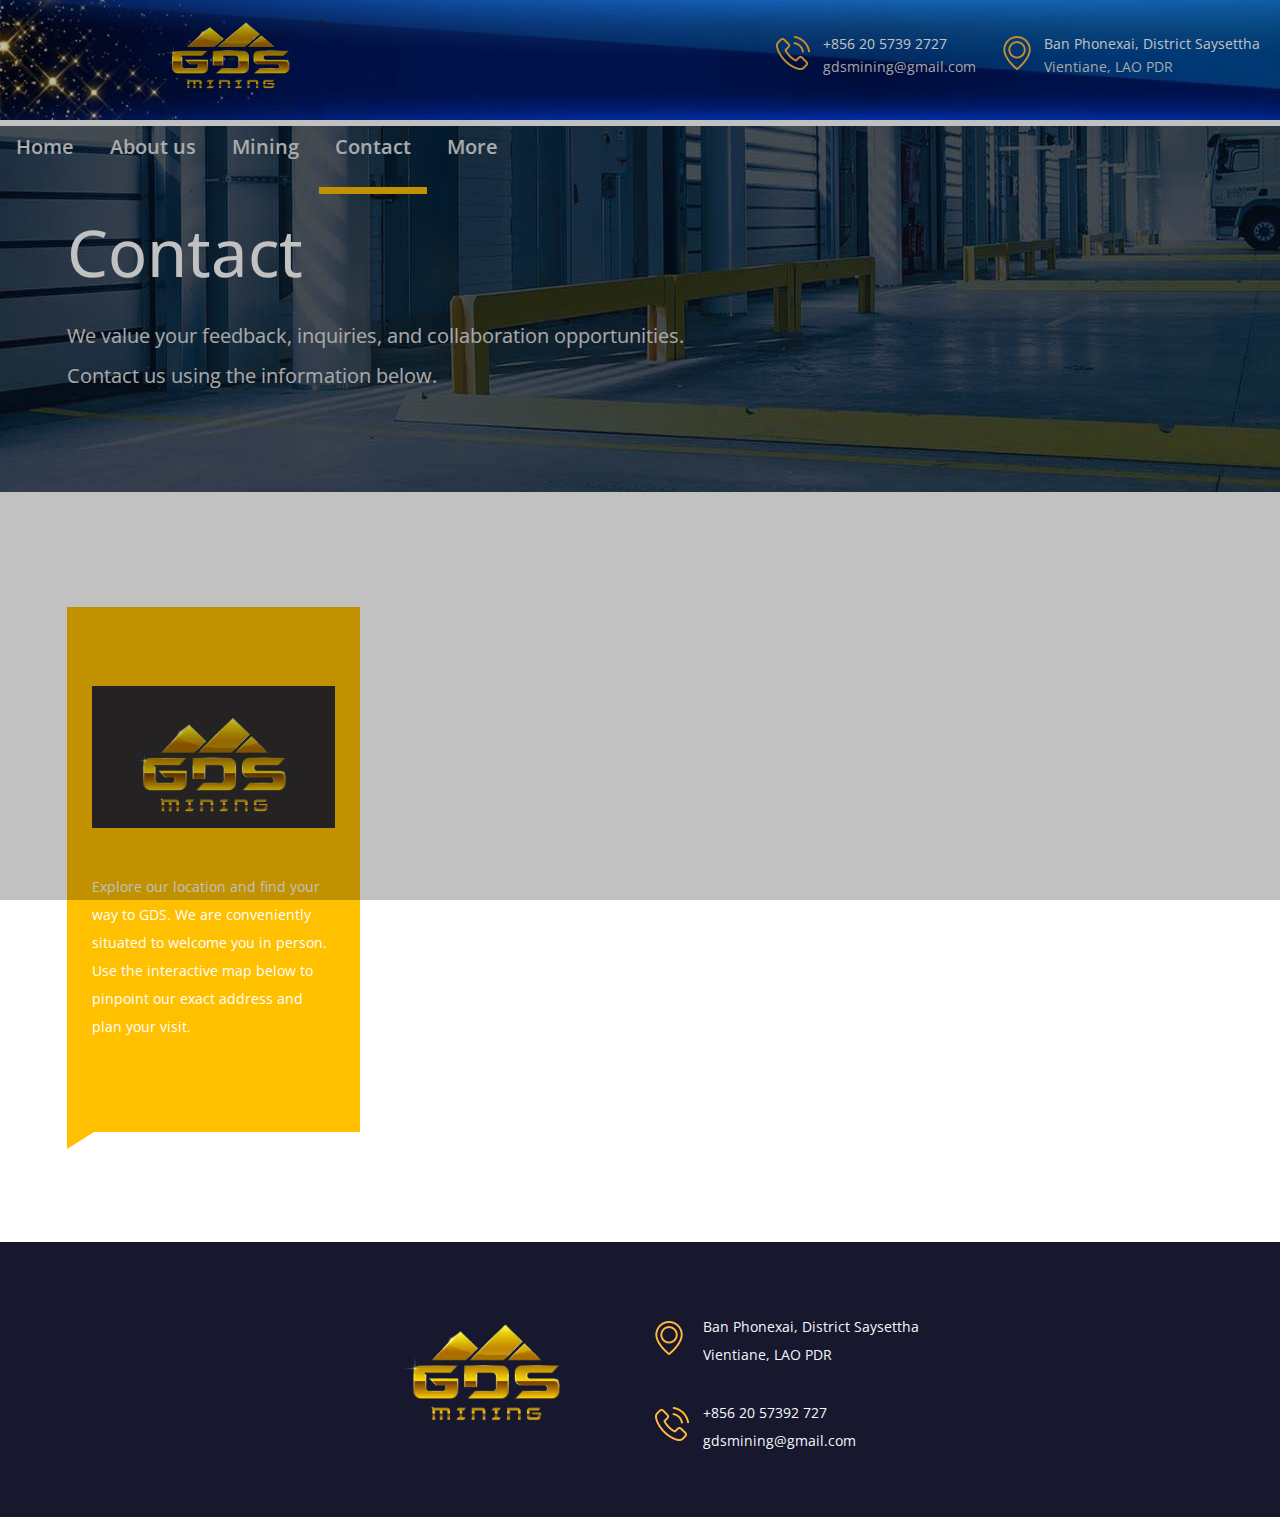
<file: contact.html>
<!DOCTYPE html>
<html lang="zxx">
  <head>
    <title>GDS-Mining</title>
    <meta charset="UTF-8" />
    <meta name="viewport" content="width=device-width, initial-scale=1.0" />

    <!-- Favicon -->
    <link href="img/gds-favicon.ico" rel="shortcut icon" />

    <!-- Google font -->
    <link
      href="https://fonts.googleapis.com/css?family=Open+Sans:300,300i,400,400i,600,600i,700,700i&display=swap"
      rel="stylesheet"
    />

    <!-- Stylesheets -->
    <link rel="stylesheet" href="css/bootstrap.min.css" />
    <link rel="stylesheet" href="css/font-awesome.min.css" />
    <link rel="stylesheet" href="css/slicknav.min.css" />
    <link rel="stylesheet" href="css/owl.carousel.min.css" />

    <!-- Main Stylesheets -->
    <link rel="stylesheet" href="css/style.css" />

    <!--[if lt IE 9]>
      <script src="https://oss.maxcdn.com/html5shiv/3.7.2/html5shiv.min.js"></script>
      <script src="https://oss.maxcdn.com/respond/1.4.2/respond.min.js"></script>
    <![endif]-->
  </head>
  <body>
    <!-- Page Preloder -->
    <div id="preloder">
      <div class="loader"></div>
    </div>

    <!-- Header section  -->
    <header class="header-section clearfix">
      <!-- <div class="header-top">
			<div class="container-fluid">
				<div class="row">
					<div class="col-md-6">
						<p>Lorem ipsum dolor sit amet, consectetur adipiscing elit.</p>
					</div>
					<div class="col-md-6 text-md-right">
						<p>Lorem ipsum dolor sit amet, consectetur adipiscing elit.</p>
					</div>
				</div>
			</div>
		</div> -->
      <div class="site-navbar">
        <!-- Logo -->
        <a href="index.html" class="site-logo">
          <img src="img/logo.png" alt="" />
        </a>
        <div class="header-right">
          <div class="header-info-box">
            <div class="hib-icon">
              <img src="img/icons/phone.png" alt="" class="" />
            </div>
            <div class="hib-text">
              <h6>+856 20 5739 2727</h6>
              <p>gdsmining@gmail.com</p>
            </div>
          </div>
          <div class="header-info-box">
            <div class="hib-icon">
              <img src="img/icons/map-marker.png" alt="" class="" />
            </div>
            <div class="hib-text">
              <h6>Ban Phonexai, District Saysettha</h6>
              <p>Vientiane, LAO PDR</p>
            </div>
          </div>
          <!-- <button class="search-switch"><i class="fa fa-search"></i></button> -->
        </div>
        <!-- Menu -->
        <nav class="site-nav-menu">
          <ul>
            <li><a href="index.html">Home</a></li>
            <li>
              <a href="about.html">About us</a>
              <!-- <ul class="sub-menu">
                <li><a href="elements.html">Key Business</a></li>
                <li><a href="elements.html">Key Milestones</a></li>
                <li><a href="elements.html">Vision</a></li>
                <li><a href="elements.html">Who We are</a></li>
                <li><a href="elements.html">Operating Model</a></li>
              </ul> -->
            </li>
            <li><a href="goldMining.html">Mining</a></li>
            <!-- <li><a href="blog.html">Blog</a></li> -->
            <li class="active"><a href="contact.html">Contact</a></li>
            <li>
              <a href="">More</a>
              <ul class="sub-menu">
                <!-- <li><a href="goldMining.html">Gold Mining </a></li> -->
                <li><a href="gallery.html">Gallery</a></li>
                <li><a href="goldMarket.html">Gold Global Market</a></li>
                <!-- <li><a href="elements.html">Investors</a></li> -->
              </ul>
            </li>
          </ul>
        </nav>
      </div>
    </header>
    <!-- Header section end  -->

    <!-- Page top section  -->
    <section class="page-top-section set-bg" data-setbg="img/page-top-bg/4.jpg">
      <div class="container">
        <div class="row">
          <div class="col-lg-7">
            <h2>Contact</h2>
            <p>
              We value your feedback, inquiries, and collaboration
              opportunities. Contact us using the information below.
            </p>
            <!-- <a href="" class="site-btn">Say hello</a> -->
          </div>
        </div>
      </div>
    </section>
    <!-- Page top section end  -->

    <!-- Map section  -->
    <div class="map-section">
      <div class="container">
        <div class="map-info">
          <img src="img/logo.png" alt="" />
          <p>
            Explore our location and find your way to GDS. We
            are conveniently situated to welcome you in person. Use the
            interactive map below to pinpoint our exact address and plan your
            visit.
          </p>
        </div>
      </div>
      <div class="map">
        <iframe
          src="https://www.google.com/maps/embed?pb=!1m18!1m12!1m3!1d121452.5094019903!2d102.44986877983631!3d17.960540712277282!2m3!1f0!2f0!3f0!3m2!1i1024!2i768!4f13.1!3m3!1m2!1s0x3124688606ed7b21%3A0x1f93b18618c1eedf!2sVientiane%2C%20Laos!5e0!3m2!1sen!2sin!4v1705302840991!5m2!1sen!2sin"
          width="600"
          height="450"
          style="border: 0"
          allowfullscreen=""
          loading="lazy"
          referrerpolicy="no-referrer-when-downgrade"
        ></iframe>
      </div>
    </div>
    <!-- Map section end  -->

    <!-- Contact section   -->
    <!-- <section class="contact-section spad">
      <div class="container">
        <div class="row">
          <div class="col-lg-4">
            <div class="contact-text">
              <h2>Get in Touch</h2>
              <p>
                We value your feedback, inquiries, and collaboration
                opportunities. Contact us using the information below, and our
                dedicated team will be happy to assist you. Whether you have
                questions about our products, services, or just want to say
                hello, we look forward to hearing from you.
              </p>
              <div class="header-info-box">
                <div class="hib-icon">
                  <img src="img/icons/phone.png" alt="" class="" />
                </div>
                <div class="hib-text">
                  <h6>+856 20 5739 2727</h6>
                  <p>gdsmining@gmail.com</p>
                </div>
              </div>
              <div class="header-info-box">
                <div class="hib-icon">
                  <img src="img/icons/map-marker.png" alt="" class="" />
                </div>
                <div class="hib-text">
                  <h6>Ban Phonexai, District Saysettha</h6>
                  <p>Vientiane, LAO PDR</p>
                </div>
              </div>
            </div>
          </div>
          <div class="col-lg-8">
            <form class="contact-form">
              <div class="row">
                <div class="col-lg-6">
                  <input type="text" placeholder="Your Name" />
                </div>
                <div class="col-lg-6">
                  <input type="text" placeholder="Your Email" />
                </div>
                <div class="col-lg-4"></div>
                <div class="col-lg-12">
                  <input type="text" placeholder="Subject" />
                  <textarea class="text-msg" placeholder="Message"></textarea>
                  <button class="site-btn" type="submit">send message</button>
                </div>
              </div>
            </form>
          </div>
        </div>
      </div>
    </section> -->
    <!-- Contact section end  -->

    <!-- Call to action section  -->
    <!-- <section class="cta-section">
      <div class="container">
        <div class="row">
          <div class="col-lg-9 d-flex align-items-center">
            <h2>We produce or supply Goods, Services, or Sources</h2>
          </div>
          <div class="col-lg-3 text-lg-right">
            <a href="#" class="site-btn sb-dark">contact us</a>
          </div>
        </div>
      </div>
    </section> -->
    <!-- Call to action section end  -->

    <!-- Footer section -->
	<footer class="footer-section spad">
		<div class="container">
			<div class="row1">
				<div class="col-lg-3 col-md-6">
					<div class="footer-widget about-widget">
						<img src="img/logo.png" alt="">
						<!-- <p>Founded in 2006 as a trading company, we have grown to become a major distributor, trader and supplier for Defence & De-Mining Equipment in and around ASEAN. </p> -->
						<!-- <div class="footer-social">
							<a href=""><i class="fa fa-facebook"></i></a>
							<a href=""><i class="fa fa-twitter"></i></a>
							<a href=""><i class="fa fa-dribbble"></i></a>
							<a href=""><i class="fa fa-behance"></i></a>
						</div> -->
					</div>
				</div>
				<!-- <div class="col-lg-3 col-md-6 col-sm-6">
					<div class="footer-widget">
						<h2 class="fw-title">Useful Resources</h2>
						<ul>
							<li><a href="">Jobs Vacancies</a></li>
							<li><a href="">Client Testimonials</a></li>
							<li><a href="">Green  Energy</a></li>
							<li><a href="">Chemical Research</a></li>
							<li><a href="">Oil Extractions</a></li>
							<li><a href="">About our Work</a></li>
						</ul>
					</div>
				</div>
				<div class="col-lg-3 col-md-6 col-sm-6">
					<div class="footer-widget">
						<h2 class="fw-title">Our Solutions</h2>
						<ul>
							<li><a href="">Metal Industry</a></li>
							<li><a href="">Agricultural Engineering</a></li>
							<li><a href="">Green  Energy</a></li>
							<li><a href="">Chemical Research</a></li>
							<li><a href="">Oil Extractions</a></li>
							<li><a href="">Manufactoring</a></li>
						</ul>
					</div>
				</div> -->
				<div class="col-lg-3 col-md-6 col-sm-7">
					<div class="footer-widget">
						<!-- <h2 class="fw-title">Contact Us</h2> -->
						<div class="footer-info-box">
							<div class="fib-icon">
								<img src="img/icons/map-marker.png" alt="" class="">
							</div>
							<div class="fib-text">
								<p>Ban Phonexai, District Saysettha<br>Vientiane, LAO PDR</p>
							</div>
						</div>
						<div class="footer-info-box">
							<div class="fib-icon">
								<img src="img/icons/phone.png" alt="" class="">
							</div>
							<div class="fib-text">
								<p><a href="tel:+8562057392727">+856 20 57392 727</a><br></p>
								<p><a href="mailto:gdsmining@gmail.com">gdsmining@gmail.com</a><br></p>
							</div>
						</div>
						<!-- <form class="footer-search">
							<input type="text" placeholder="Search">
							<button><i class="fa fa-search"></i></button>
						</form> -->
					</div>
				</div>
			</div>
		</div>
		<!-- <div class="footer-buttom">
			<div class="container">
			<div class="row">
				
					
				<div class="col-lg-7 order-1 order-lg-2 p-0">
					<ul class="footer-menu">
						<li class="active"><a href="index.html">Home</a></li>
						<li><a href="about.html">About us</a></li>
						<li><a href="services.html">Services</a></li>
						<li><a href="blog.html">Blog</a></li>
						<li><a href="contact.html">Contact</a></li>
					</ul>
				</div>
			</div>
		</div>
		</div> -->
	</footer>
	<!-- Footer section end -->

    <!-- Search model -->
    <div class="search-model">
      <div class="h-100 d-flex align-items-center justify-content-center">
        <div class="search-close-switch">+</div>
        <form class="search-model-form">
          <input type="text" id="search-input" placeholder="Search here....." />
        </form>
      </div>
    </div>
    <!-- Search model end -->

    <!--====== Javascripts & Jquery ======-->
    <script src="js/jquery-3.2.1.min.js"></script>
    <script src="js/bootstrap.min.js"></script>
    <script src="js/jquery.slicknav.min.js"></script>
    <script src="js/owl.carousel.min.js"></script>
    <script src="js/circle-progress.min.js"></script>
    <script src="js/jquery.magnific-popup.min.js"></script>
    <script src="js/main.js"></script>
  </body>
</html>
</file>
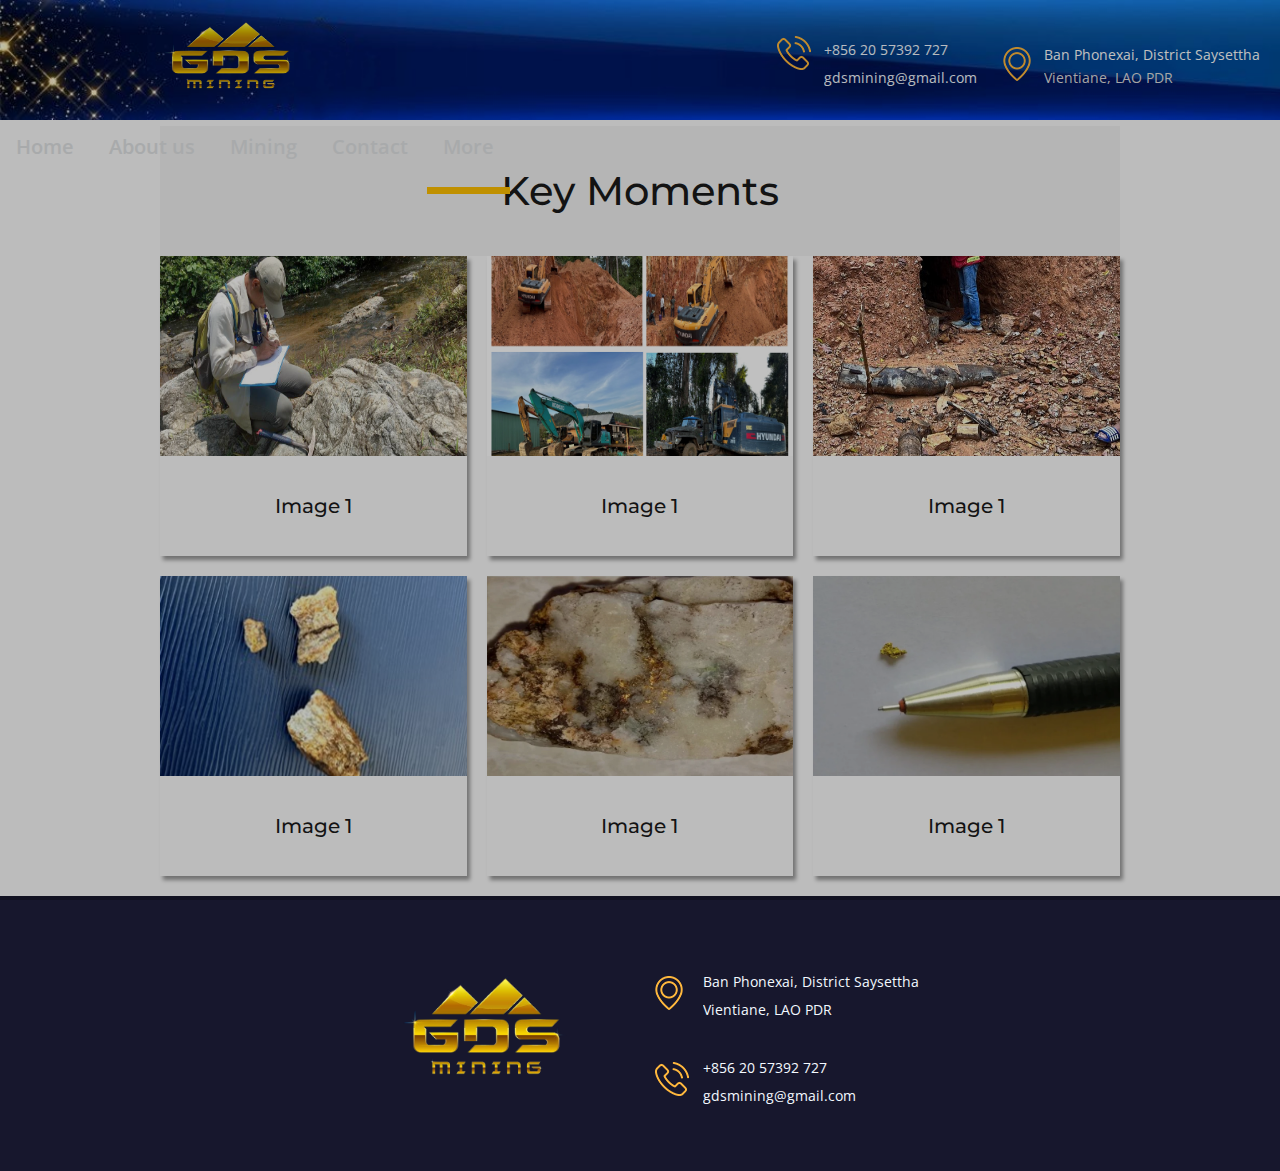
<file: gallery.html>
<!DOCTYPE html>
<html lang="zxx">
  <head>
    <title>GDS-Mining</title>
    <meta charset="UTF-8" />
    <meta name="viewport" content="width=device-width, initial-scale=1.0" />

    <!-- Favicon -->
    <link
      href="img/gds-c:\Users\Nitin\Downloads\gds-header.jpegfavicon.ico"
      rel="shortcut icon"
    />

    <!-- Google font -->
    <link
      href="https://fonts.googleapis.com/css?family=Open+Sans:300,300i,400,400i,600,600i,700,700i&display=swap"
      rel="stylesheet"
    />

    <!-- Stylesheets -->
    <link rel="stylesheet" href="css/bootstrap.min.css" />
    <link rel="stylesheet" href="css/font-awesome.min.css" />
    <link rel="stylesheet" href="css/magnific-popup.css" />
    <link rel="stylesheet" href="css/slicknav.min.css" />
    <link rel="stylesheet" href="css/owl.carousel.min.css" />

    <!-- Main Stylesheets -->
    <link rel="stylesheet" href="css/style.css" />
    <link rel="stylesheet" href="css/gallery.css" />

    <!--[if lt IE 9]>
      <script src="https://oss.maxcdn.com/html5shiv/3.7.2/html5shiv.min.js"></script>
      <script src="https://oss.maxcdn.com/respond/1.4.2/respond.min.js"></script>
    <![endif]-->
  </head>
  <body>
    <!-- Page Preloder -->
    <div id="preloder">
      <div class="loader"></div>
    </div>

    <!-- Header section  -->
    <header class="header-section clearfix">
      <!-- <div class="header-top">
			<div class="container-fluid">
				<div class="row">
					<div class="col-md-6">
						
					</div>
					<div class="col-md-6 text-md-right">
						
					</div>
				</div>
			</div>
		</div> -->
      <div class="site-navbar">
        <!-- Logo -->
        <a href="index.html" class="site-logo">
          <img src="img/logo.png" class="l" alt="" />
        </a>
        <div class="header-right">
          <div class="header-info-box">
            <div class="hib-icon">
              <img src="img/icons/phone.png" alt="" class="" />
            </div>
            <div class="hib-text">
              <p><a href="tel:+8562057392727">+856 20 57392 727</a><br></p>
              <p><a href="mailto:gdsmining@gmail.com">gdsmining@gmail.com</a><br></p>
              <!-- <p>gdsmining@gmail.com</p> -->
            </div>
          </div>
          <div class="header-info-box">
            <div class="hib-icon">
              <img src="img/icons/map-marker.png" alt="" class="" />
            </div>
            <div class="hib-text">
              <h6>Ban Phonexai, District Saysettha</h6>
              <p>Vientiane, LAO PDR</p>
            </div>
          </div>
          <!-- <button class="search-switch"><i class="fa fa-search"></i></button> -->
        </div>
        <!-- Menu -->
        <nav class="site-nav-menu">
          <ul>
            <li><a href="index.html">Home</a></li>
            <li>
              <a href="about.html">About us</a>
              <ul class="sub-menu">
                <!-- <li><a href="elements.html">Key Business</a></li>
                <li><a href="elements.html">Key Milestones</a></li>
                <li><a href="elements.html">Vision</a></li>
                <li><a href="elements.html">Who We are</a></li>
                <li><a href="elements.html">Operating Model</a></li> -->
              </ul>
            </li>
            <li><a href="goldMining.html">Mining</a></li>
            <!-- <li><a href="blog.html">Blog</a></li> -->
            <li><a href="contact.html">Contact</a></li>
            <li class="active">
              <a href="">More</a>
              <ul class="sub-menu">
                <!-- <li><a href="goldMining.html">Gold Mining </a></li> -->
                <li><a href="gallery.html">Gallery</a></li>
                <li><a href="goldMarket.html">Gold Global Market</a></li>
                <!-- <li><a href="elements.html">Investors</a></li> -->
            </li>
          </ul>
        </nav>
      </div>
    </header>
    <div class="container1">
      <h1 class="heading">
        Key Moments</span>
      </h1>

      <div class="gallery">
        <div class="gallery-item">
          <img
            class="gallery-image"
            src="img/Picture1.png"
            alt="person writing in a notebook beside by an iPad, laptop, printed photos, spectacles, and a cup of coffee on a saucer"
          />
          <h3 class="gallery-heading">Image 1</h3>
        </div>

        <div class="gallery-item">
          <img
            class="gallery-image"
            src="img/Picture2.png"
            alt="sunset behind San Francisco city skyline"
          />
          <h3 class="gallery-heading">Image 1</h3>
        </div>

        <div class="gallery-item">
          <img
            class="gallery-image"
            src="img/Picture3.jpg"
            alt="people holding umbrellas on a busy street at night lit by street lights and illuminated signs in Tokyo, Japan"
          />
          <h3 class="gallery-heading">Image 1</h3>
        </div>

        <div class="gallery-item">
          <img
            class="gallery-image"
            src="img/Picture4.jpg"
            alt="car interior from central back seat position showing driver and blurred view through windscreen of a busy road at night"
          />
          <h3 class="gallery-heading">Image 1</h3>
        </div>

        <div class="gallery-item">
          <img
            class="gallery-image"
            src="img/sample1.webp"
            alt="back view of woman wearing a backpack and beanie waiting to cross the road on a busy street at night in New York City, USA"
          />
          <h3 class="gallery-heading">Image 1</h3>
        </div>

        <div class="gallery-item">
          <img
            class="gallery-image"
            src="img/sample2.webp"
            alt="man wearing a black jacket, white shirt, blue jeans, and brown boots, playing a white electric guitar while sitting on an amp"
          />
          <h3 class="gallery-heading">Image 1</h3>
        </div>
      </div>
    </div>
<!-- Footer section -->
<footer class="footer-section spad">
  <div class="container">
    <div class="row1">
      <div class="col-lg-3 col-md-6">
        <div class="footer-widget about-widget">
          <img src="img/logo.png" alt="">
          <!-- <p>Founded in 2006 as a trading company, we have grown to become a major distributor, trader and supplier for Defence & De-Mining Equipment in and around ASEAN. </p> -->
          <!-- <div class="footer-social">
            <a href=""><i class="fa fa-facebook"></i></a>
            <a href=""><i class="fa fa-twitter"></i></a>
            <a href=""><i class="fa fa-dribbble"></i></a>
            <a href=""><i class="fa fa-behance"></i></a>
          </div> -->
        </div>
      </div>
      <!-- <div class="col-lg-3 col-md-6 col-sm-6">
        <div class="footer-widget">
          <h2 class="fw-title">Useful Resources</h2>
          <ul>
            <li><a href="">Jobs Vacancies</a></li>
            <li><a href="">Client Testimonials</a></li>
            <li><a href="">Green  Energy</a></li>
            <li><a href="">Chemical Research</a></li>
            <li><a href="">Oil Extractions</a></li>
            <li><a href="">About our Work</a></li>
          </ul>
        </div>
      </div>
      <div class="col-lg-3 col-md-6 col-sm-6">
        <div class="footer-widget">
          <h2 class="fw-title">Our Solutions</h2>
          <ul>
            <li><a href="">Metal Industry</a></li>
            <li><a href="">Agricultural Engineering</a></li>
            <li><a href="">Green  Energy</a></li>
            <li><a href="">Chemical Research</a></li>
            <li><a href="">Oil Extractions</a></li>
            <li><a href="">Manufactoring</a></li>
          </ul>
        </div>
      </div> -->
      <div class="col-lg-3 col-md-6 col-sm-7">
        <div class="footer-widget">
          <!-- <h2 class="fw-title">Contact Us</h2> -->
          <div class="footer-info-box">
            <div class="fib-icon">
              <img src="img/icons/map-marker.png" alt="" class="">
            </div>
            <div class="fib-text">
              <p>Ban Phonexai, District Saysettha<br>Vientiane, LAO PDR</p>
            </div>
          </div>
          <div class="footer-info-box">
            <div class="fib-icon">
              <img src="img/icons/phone.png" alt="" class="">
            </div>
            <div class="fib-text">
              <p><a href="tel:+8562057392727">+856 20 57392 727</a><br></p>
              <p><a href="mailto:gdsmining@gmail.com">gdsmining@gmail.com</a><br></p>
            </div>
          </div>
          <!-- <form class="footer-search">
            <input type="text" placeholder="Search">
            <button><i class="fa fa-search"></i></button>
          </form> -->
        </div>
      </div>
    </div>
  </div>
  <!-- <div class="footer-buttom">
    <div class="container">
    <div class="row">
      
        
      <div class="col-lg-7 order-1 order-lg-2 p-0">
        <ul class="footer-menu">
          <li class="active"><a href="index.html">Home</a></li>
          <li><a href="about.html">About us</a></li>
          <li><a href="services.html">Services</a></li>
          <li><a href="blog.html">Blog</a></li>
          <li><a href="contact.html">Contact</a></li>
        </ul>
      </div>
    </div>
  </div>
  </div> -->
</footer>
<!-- Footer section end -->

    <!-- Search model -->
    <div class="search-model">
      <div class="h-100 d-flex align-items-center justify-content-center">
        <div class="search-close-switch">+</div>
        <form class="search-model-form">
          <input type="text" id="search-input" placeholder="Search here....." />
        </form>
      </div>
    </div>
    <!-- Search model end -->

    <!--====== Javascripts & Jquery ======-->
    <script src="js/jquery-3.2.1.min.js"></script>
    <script src="js/bootstrap.min.js"></script>
    <script src="js/jquery.slicknav.min.js"></script>
    <script src="js/owl.carousel.min.js"></script>
    <script src="js/circle-progress.min.js"></script>
    <script src="js/jquery.magnific-popup.min.js"></script>
    <script src="js/main.js"></script>
  </body>
</html>
</file>
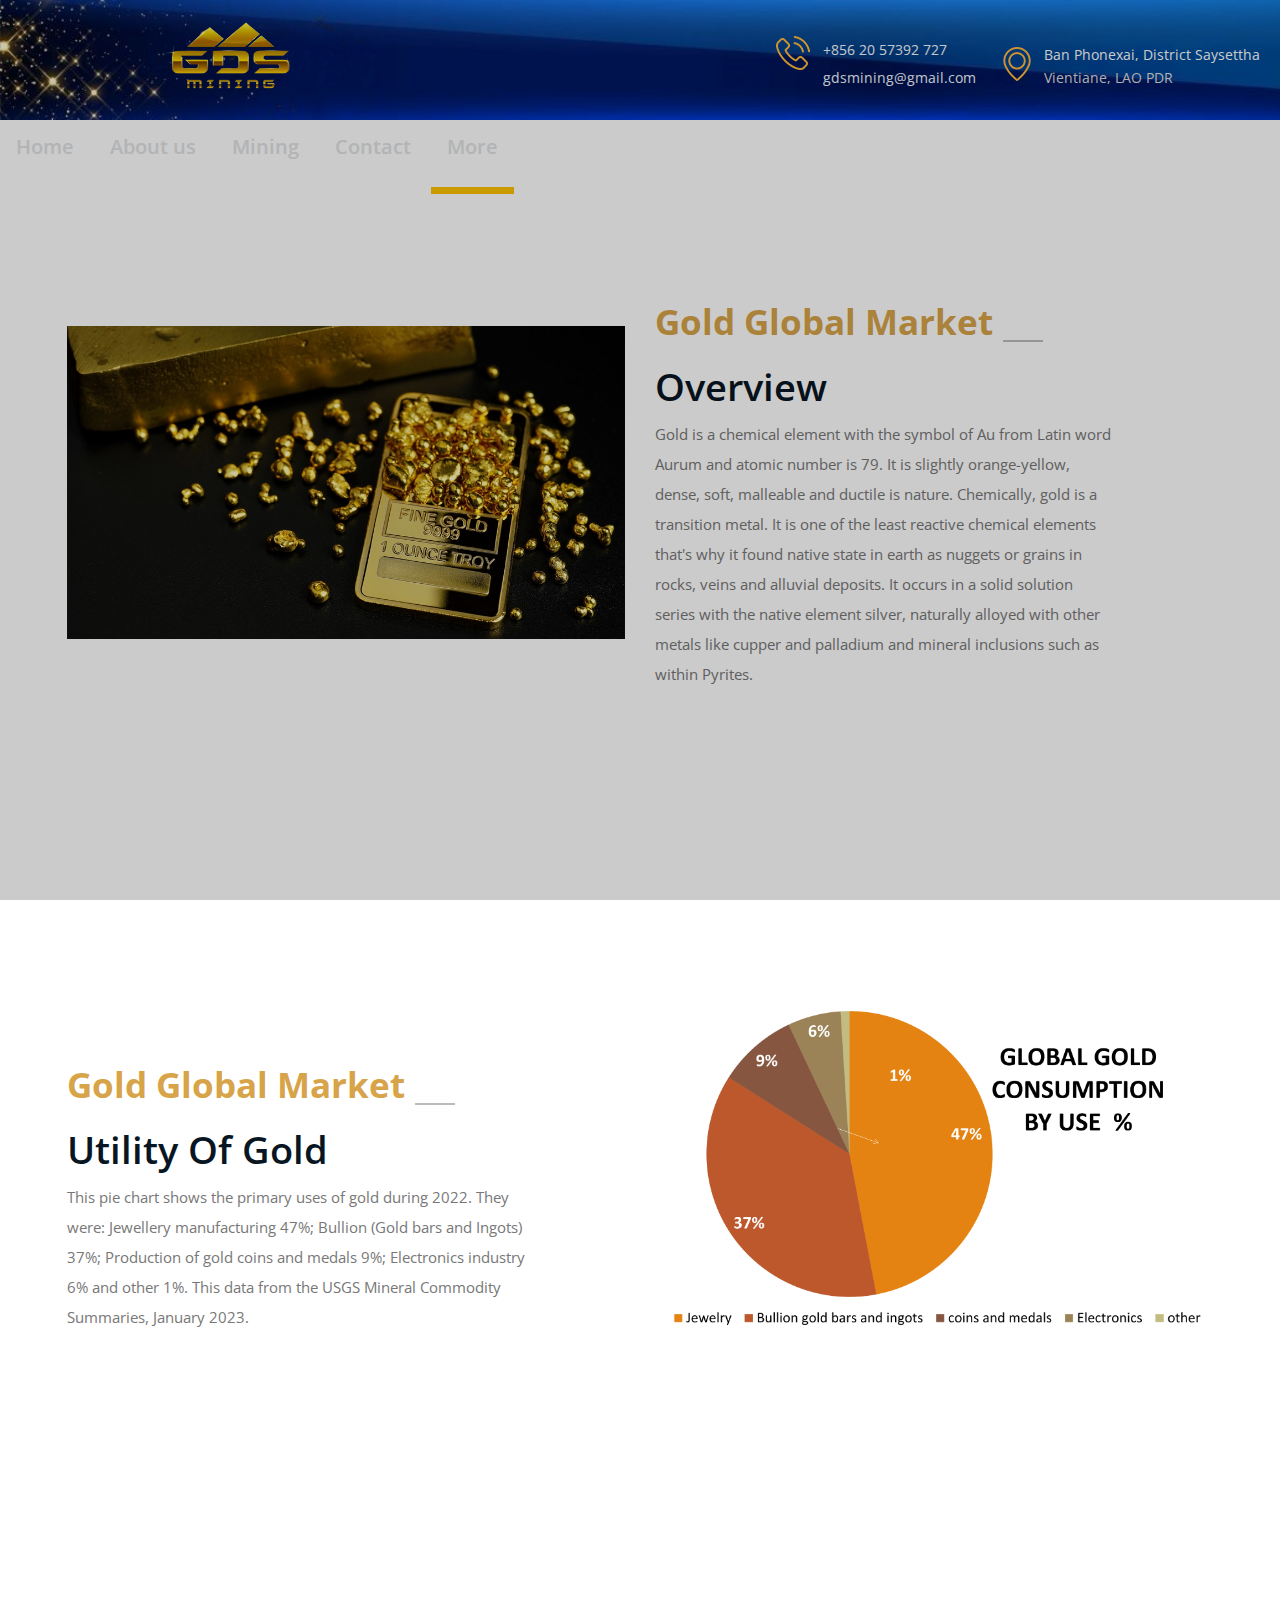
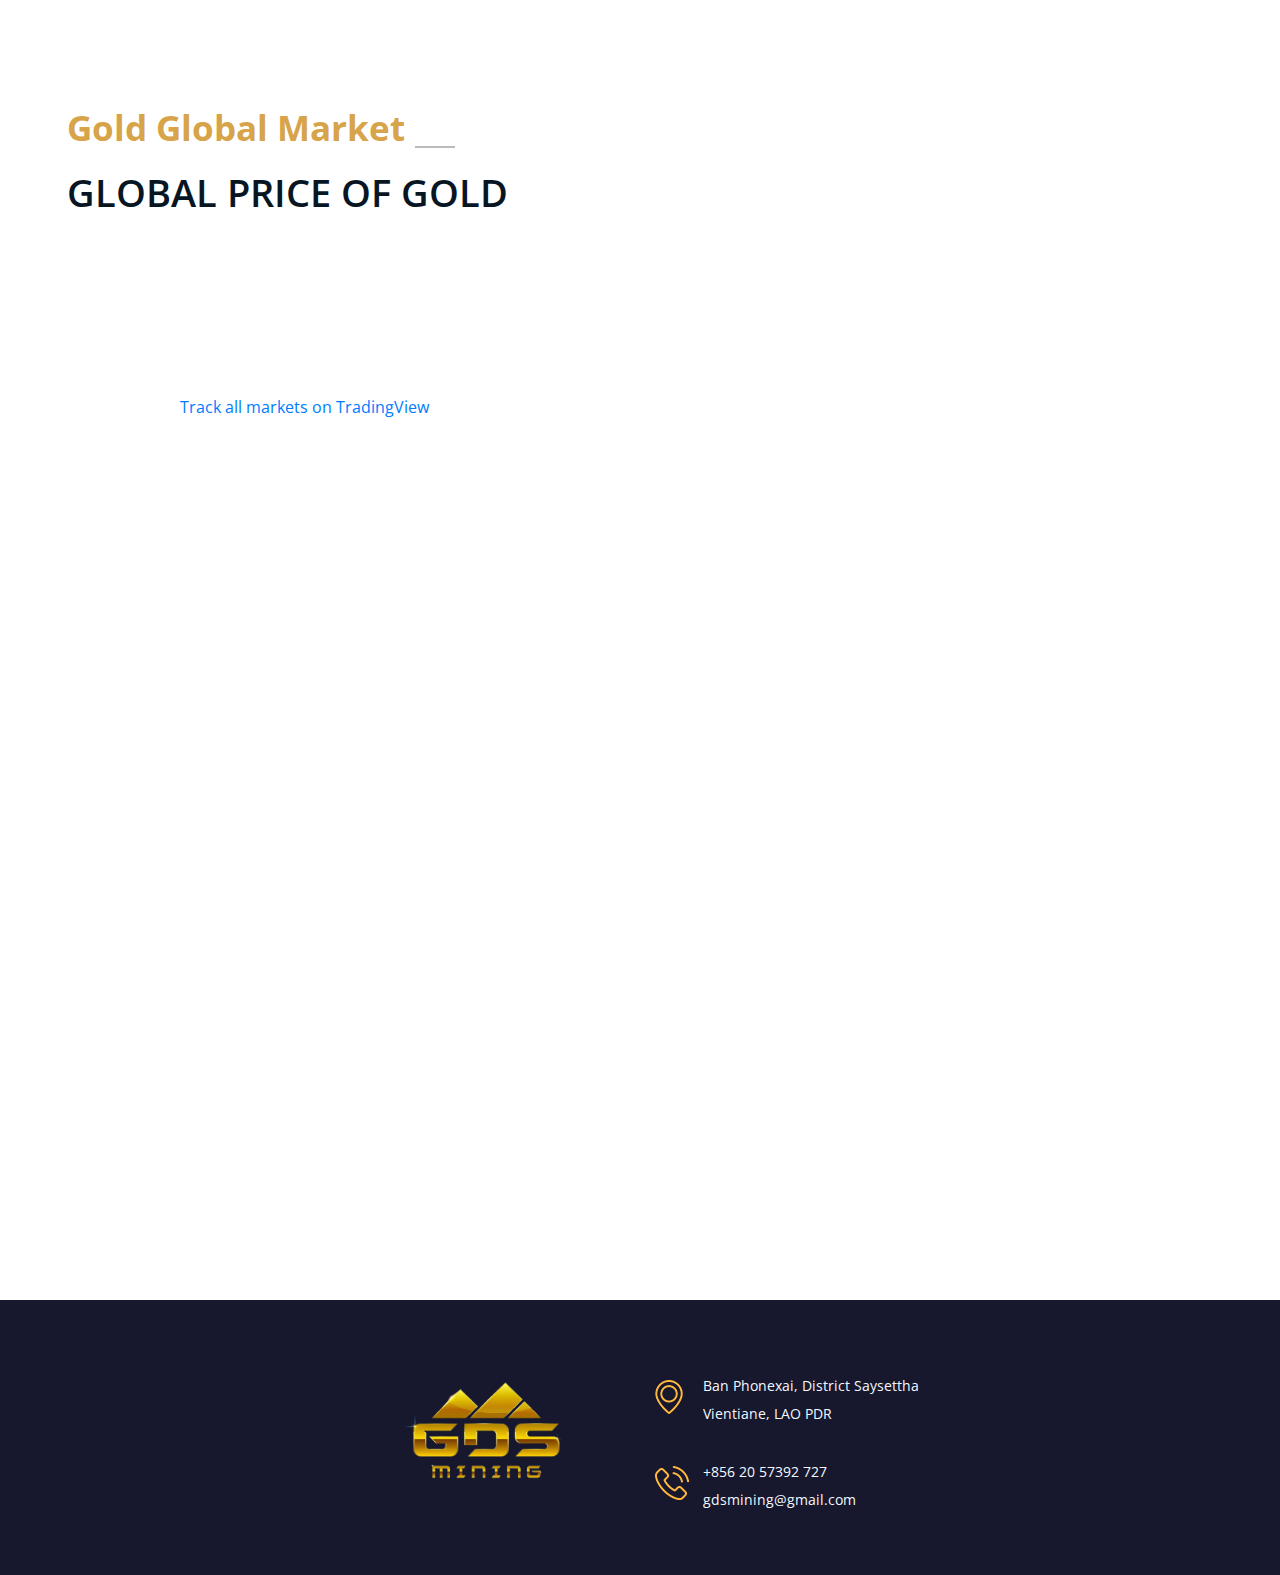
<file: goldMarket.html>
<!DOCTYPE html>
<html lang="zxx">
  <head>
    <title>GDS-Mining</title>
    <meta charset="UTF-8" />
    <meta name="viewport" content="width=device-width, initial-scale=1.0" />

    <!-- Favicon -->
    <link
      href="img/gds-c:\Users\Nitin\Downloads\gds-header.jpegfavicon.ico"
      rel="shortcut icon"
    />

    <!-- Google font -->
    <link
      href="https://fonts.googleapis.com/css?family=Open+Sans:300,300i,400,400i,600,600i,700,700i&display=swap"
      rel="stylesheet"
    />

    <!-- Stylesheets -->
    <link rel="stylesheet" href="css/bootstrap.min.css" />
    <link rel="stylesheet" href="css/font-awesome.min.css" />
    <link rel="stylesheet" href="css/magnific-popup.css" />
    <link rel="stylesheet" href="css/slicknav.min.css" />
    <link rel="stylesheet" href="css/owl.carousel.min.css" />

    <!-- Main Stylesheets -->
    <link rel="stylesheet" href="css/style.css" />
    <link rel="stylesheet" href="css/goldMining.css" />
    <link rel="stylesheet" href="css/dataChart.css" />

    <!--[if lt IE 9]>
      <script src="https://oss.maxcdn.com/html5shiv/3.7.2/html5shiv.min.js"></script>
      <script src="https://oss.maxcdn.com/respond/1.4.2/respond.min.js"></script>
    <![endif]-->
  </head>
  <body>
    <!-- Page Preloder -->
    <div id="preloder">
      <div class="loader"></div>
    </div>

    <!-- Header section  -->
    <header class="header-section clearfix">
      <!-- <div class="header-top">
			<div class="container-fluid">
				<div class="row">
					<div class="col-md-6">
						
					</div>
					<div class="col-md-6 text-md-right">
						
					</div>
				</div>
			</div>
		</div> -->
      <div class="site-navbar">
        <!-- Logo -->
        <a href="index.html" class="site-logo">
          <img src="img/logo.png" class="l" alt="" />
        </a>
        <div class="header-right">
          <div class="header-info-box">
            <div class="hib-icon">
              <img src="img/icons/phone.png" alt="" class="" />
            </div>
            <div class="hib-text">
              <p><a href="tel:+8562057392727">+856 20 57392 727</a><br /></p>
              <p>
                <a href="mailto:gdsmining@gmail.com">gdsmining@gmail.com</a
                ><br />
              </p>
              <!-- <p>gdsmining@gmail.com</p> -->
            </div>
          </div>
          <div class="header-info-box">
            <div class="hib-icon">
              <img src="img/icons/map-marker.png" alt="" class="" />
            </div>
            <div class="hib-text">
              <h6>Ban Phonexai, District Saysettha</h6>
              <p>Vientiane, LAO PDR</p>
            </div>
          </div>
          <!-- <button class="search-switch"><i class="fa fa-search"></i></button> -->
        </div>
        <!-- Menu -->
        <nav class="site-nav-menu">
          <ul>
            <li><a href="index.html">Home</a></li>
            <li>
              <a href="about.html">About us</a>
              <!-- <ul class="sub-menu">
							<li><a href="elements.html">Key Business</a></li>
							<li><a href="elements.html">Key Milestones</a></li>
							<li><a href="elements.html">Vision</a></li>
							<li><a href="elements.html">Who We are</a></li>
							<li><a href="elements.html">Operating Model</a></li>
						</ul></li> -->
            </li>

            <li><a href="goldMining.html">Mining</a></li>
            <!-- <li><a href="blog.html">Blog</a></li> -->
            <li><a href="contact.html">Contact</a></li>
            <li class="active">
              <a href="">More</a>
              <ul class="sub-menu">
                <!-- <li><a href="goldMining.html">Gold Mining </a></li> -->
                <li><a href="gallery.html">Gallery</a></li>
                <li class="active"><a href="goldMarket.html">Gold Global Market</a></li>
                <!-- <li><a href="elements.html">Investors</a></li> -->
              </ul>
            </li>
          </ul>
        </nav>
      </div>
    </header>
    <!-- Header section end  -->

    <section class="about-section">
      <div class="container">
        <div class="row clearfix clearfix2">
          <!--Image Column-->
          <div class="image-column col-md-6 col-sm-12 col-xs-12">
            <div>
              <div class="image">
                <img src="img/goldmarket1.jpg" alt="" />
                <!-- <div class="overlay-box">
			  <div class="year-box">
				<span class="number">5</span>Years <br />
				Experience <br />
				Working
			  </div>
			</div> -->
              </div>
            </div>
          </div>
          <!--Content Column-->
          <div class="content-column col-md-6 col-sm-12 col-xs-12">
            <div class="inner-column">
              <div class="sec-title">
                <div class="title">Gold Global Market</div>
                <h2>Overview</h2>
              </div>
              <div class="text">
                Gold is a chemical element with the symbol of Au from Latin word
                Aurum and atomic number is 79. It is slightly orange-yellow,
                dense, soft, malleable and ductile is nature. Chemically, gold
                is a transition metal. It is one of the least reactive chemical
                elements that's why it found native state in earth as nuggets or
                grains in rocks, veins and alluvial deposits. It occurs in a
                solid solution series with the native element silver, naturally
                alloyed with other metals like cupper and palladium and mineral
                inclusions such as within Pyrites.
              </div>
              <!-- <div class="email">
					Request Quote:
					<span class="theme_color">freequote@gmail.com</span>
				  </div> -->
              <!-- <a href="about.html" class="theme-btn btn-style-three"
				  >Read More</a
				> -->
            </div>
          </div>
        </div>
      </div>
    </section>

    <section class="about-section">
      <div class="container">
        <div class="row clearfix">
          <!--Content Column-->
          <div class="content-column col-md-6 col-sm-12 col-xs-12">
            <div class="inner-column">
              <div class="sec-title">
                <div class="title">Gold Global Market</div>
                <h2>Utility Of Gold</h2>
              </div>
              <div class="text">
                This pie chart shows the primary uses of gold during 2022. They
                were: Jewellery manufacturing 47%; Bullion (Gold bars and
                Ingots) 37%; Production of gold coins and medals 9%; Electronics
                industry 6% and other 1%. This data from the USGS Mineral
                Commodity Summaries, January 2023.
              </div>
            </div>
          </div>

          <!--Image Column-->
          <div class="image-column col-md-6 col-sm-12 col-xs-12">
            <div>
              <div class="image">
                <img src="img/goldUtility.png" alt="" />
                <!-- <div class="overlay-box">
					<div class="year-box">
					  <span class="number">5</span>Years <br />
					  Experience <br />
					  Working
					</div>
				  </div> -->
              </div>
            </div>
          </div>
        </div>
      </div>
    </section>

    <section class="about-section">
      <div class="container">
        <div class="row clearfix">
          <!--Content Column-->
          <div class="content-column col-md-6 col-sm-12 col-xs-12">
            <div class="inner-column">
              <div class="sec-title">
                <div class="title">Gold Global Market</div>
                <h2>GLOBAL PRICE OF GOLD</h2>
              </div>
            </div>
           
          </div>
          
        </div>
      </div>
    </section>

<div class="main-graph">
 <!-- TradingView Widget BEGIN -->
 <div class="tradingview-widget-container graph">
  <div class="tradingview-widget-container__widget"></div>
  <div class="tradingview-widget-copyright">
    <a
      href="https://www.tradingview.com/"
      rel="noopener nofollow"
      target="_blank"
      ><span class="blue-text"
        >Track all markets on TradingView</span
      ></a
    >
  </div>
  <script
    type="text/javascript"
    src="https://s3.tradingview.com/external-embedding/embed-widget-symbol-overview.js"
    async
  >
      {
  "symbols": [
    [
      "TVC:GOLD|120M"
    ]
  ],
  "chartOnly": false,
  "width": "100%",
  "height": "100%",
  "locale": "en",
  "colorTheme": "light",
  "autosize": false,
  "showVolume": true,
  "showMA": false,
  "hideDateRanges": false,
  "hideMarketStatus": false,
  "hideSymbolLogo": false,
  "scalePosition": "right",
  "scaleMode": "Normal",
  "fontFamily": "-apple-system, BlinkMacSystemFont, Trebuchet MS, Roboto, Ubuntu, sans-serif",
  "fontSize": "10",
  "noTimeScale": false,
  "valuesTracking": "2",
  "changeMode": "price-and-percent",
  "chartType": "area",
  "lineWidth": 2,
  "lineType": 0,
  "dateRanges": [
    "120m|1M"
  ],
  "downColor": "#f7525f",
  "upColor": "#22ab94"
}
  </script>
</div>
</div>
<!-- TradingView Widget END -->

    <!-- Footer section -->
    <footer class="footer-section spad">
      <div class="container">
        <div class="row1">
          <div class="col-lg-3 col-md-6">
            <div class="footer-widget about-widget">
              <img src="img/logo.png" alt="" />
              <!-- <p>Founded in 2006 as a trading company, we have grown to become a major distributor, trader and supplier for Defence & De-Mining Equipment in and around ASEAN. </p> -->
              <!-- <div class="footer-social">
							<a href=""><i class="fa fa-facebook"></i></a>
							<a href=""><i class="fa fa-twitter"></i></a>
							<a href=""><i class="fa fa-dribbble"></i></a>
							<a href=""><i class="fa fa-behance"></i></a>
						</div> -->
            </div>
          </div>
          <!-- <div class="col-lg-3 col-md-6 col-sm-6">
					<div class="footer-widget">
						<h2 class="fw-title">Useful Resources</h2>
						<ul>
							<li><a href="">Jobs Vacancies</a></li>
							<li><a href="">Client Testimonials</a></li>
							<li><a href="">Green  Energy</a></li>
							<li><a href="">Chemical Research</a></li>
							<li><a href="">Oil Extractions</a></li>
							<li><a href="">About our Work</a></li>
						</ul>
					</div>
				</div>
				<div class="col-lg-3 col-md-6 col-sm-6">
					<div class="footer-widget">
						<h2 class="fw-title">Our Solutions</h2>
						<ul>
							<li><a href="">Metal Industry</a></li>
							<li><a href="">Agricultural Engineering</a></li>
							<li><a href="">Green  Energy</a></li>
							<li><a href="">Chemical Research</a></li>
							<li><a href="">Oil Extractions</a></li>
							<li><a href="">Manufactoring</a></li>
						</ul>
					</div>
				</div> -->
          <div class="col-lg-3 col-md-6 col-sm-7">
            <div class="footer-widget">
              <!-- <h2 class="fw-title">Contact Us</h2> -->
              <div class="footer-info-box">
                <div class="fib-icon">
                  <img src="img/icons/map-marker.png" alt="" class="" />
                </div>
                <div class="fib-text">
                  <p>
                    Ban Phonexai, District Saysettha<br />Vientiane, LAO PDR
                  </p>
                </div>
              </div>
              <div class="footer-info-box">
                <div class="fib-icon">
                  <img src="img/icons/phone.png" alt="" class="" />
                </div>
                <div class="fib-text">
                  <p>
                    <a href="tel:+8562057392727">+856 20 57392 727</a><br />
                  </p>
                  <p>
                    <a href="mailto:gdsmining@gmail.com">gdsmining@gmail.com</a
                    ><br />
                  </p>
                </div>
              </div>
              <!-- <form class="footer-search">
							<input type="text" placeholder="Search">
							<button><i class="fa fa-search"></i></button>
						</form> -->
            </div>
          </div>
        </div>
      </div>
      <!-- <div class="footer-buttom">
			<div class="container">
			<div class="row">
				
					
				<div class="col-lg-7 order-1 order-lg-2 p-0">
					<ul class="footer-menu">
						<li class="active"><a href="index.html">Home</a></li>
						<li><a href="about.html">About us</a></li>
						<li><a href="services.html">Services</a></li>
						<li><a href="blog.html">Blog</a></li>
						<li><a href="contact.html">Contact</a></li>
					</ul>
				</div>
			</div>
		</div>
		</div> -->
    </footer>
    <!-- Footer section end -->

    <!-- Search model -->
    <div class="search-model">
      <div class="h-100 d-flex align-items-center justify-content-center">
        <div class="search-close-switch">+</div>
        <form class="search-model-form">
          <input type="text" id="search-input" placeholder="Search here....." />
        </form>
      </div>
    </div>
    <!-- Search model end -->

    <!--====== Javascripts & Jquery ======-->
    <script src="js/jquery-3.2.1.min.js"></script>
    <script src="js/bootstrap.min.js"></script>
    <script src="js/jquery.slicknav.min.js"></script>
    <script src="js/owl.carousel.min.js"></script>
    <script src="js/circle-progress.min.js"></script>
    <script src="js/jquery.magnific-popup.min.js"></script>
    <script src="js/main.js"></script>
  </body>
</html>
</file>
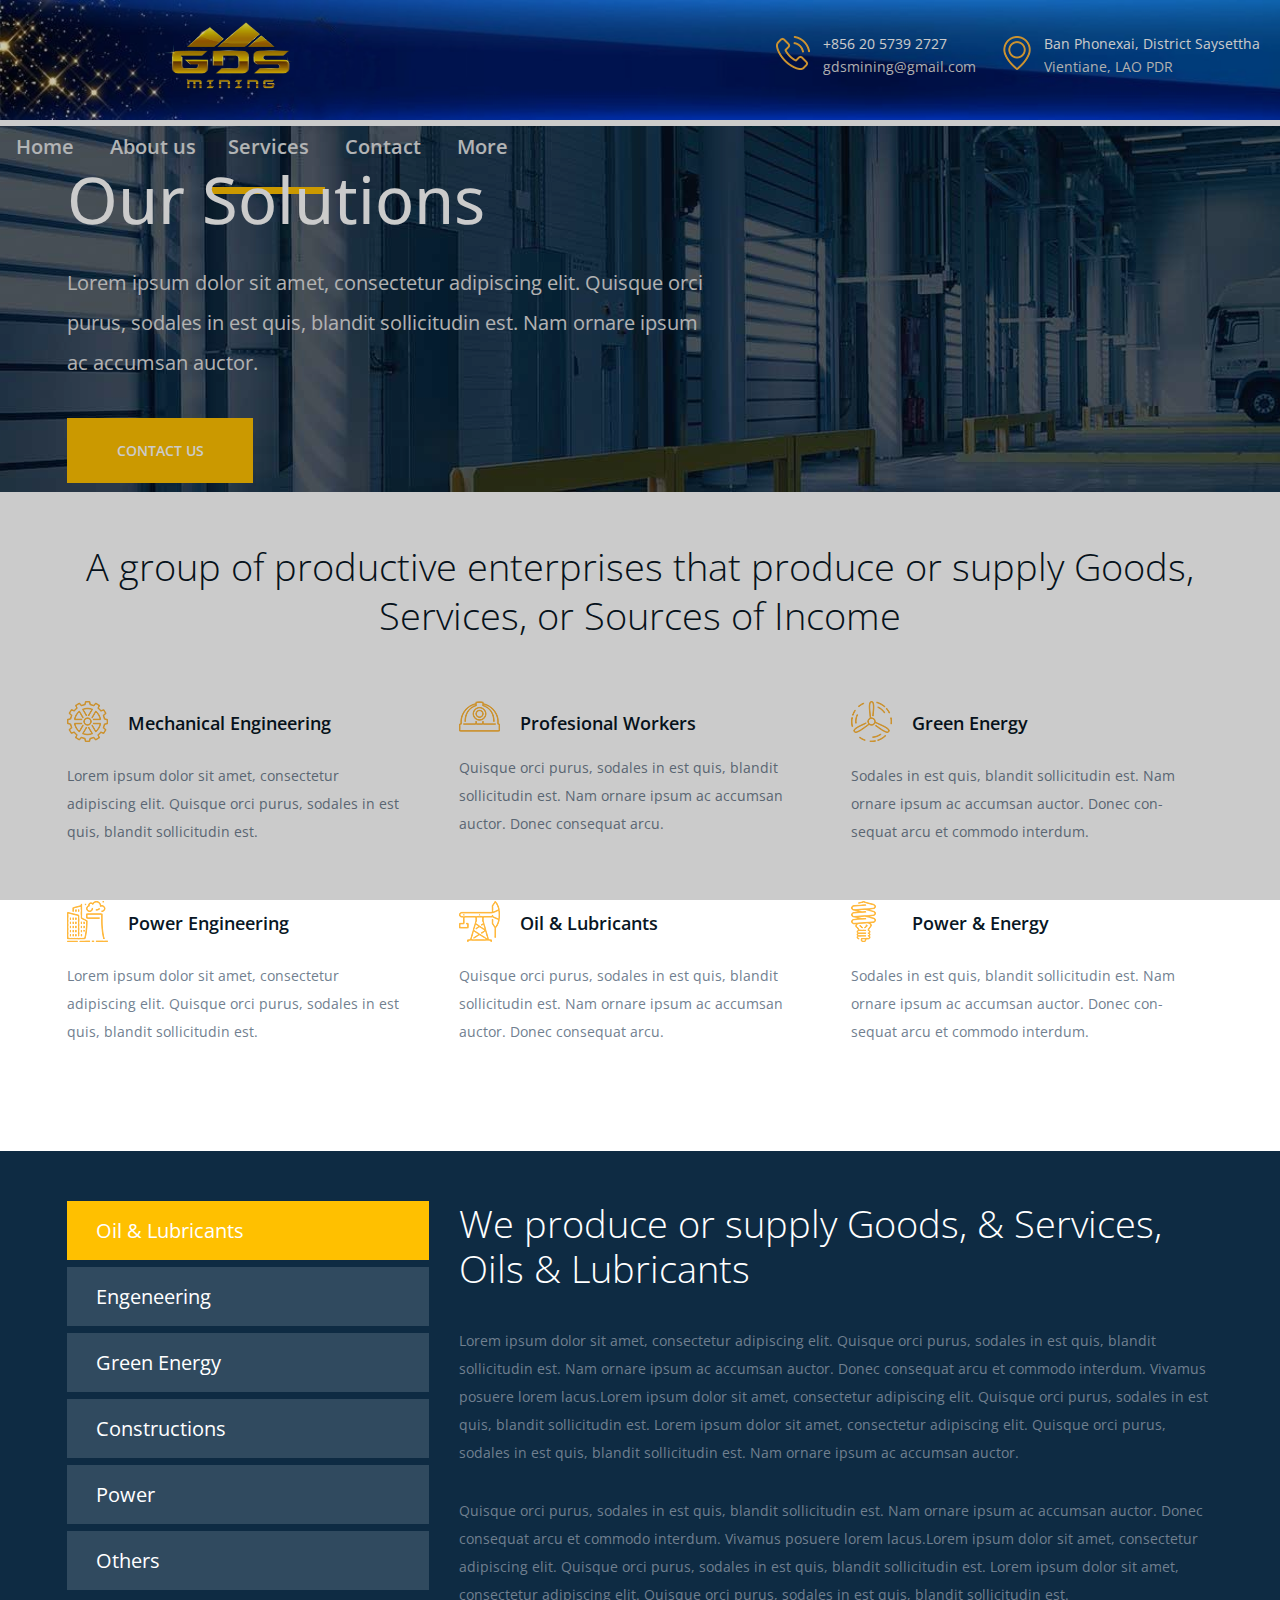
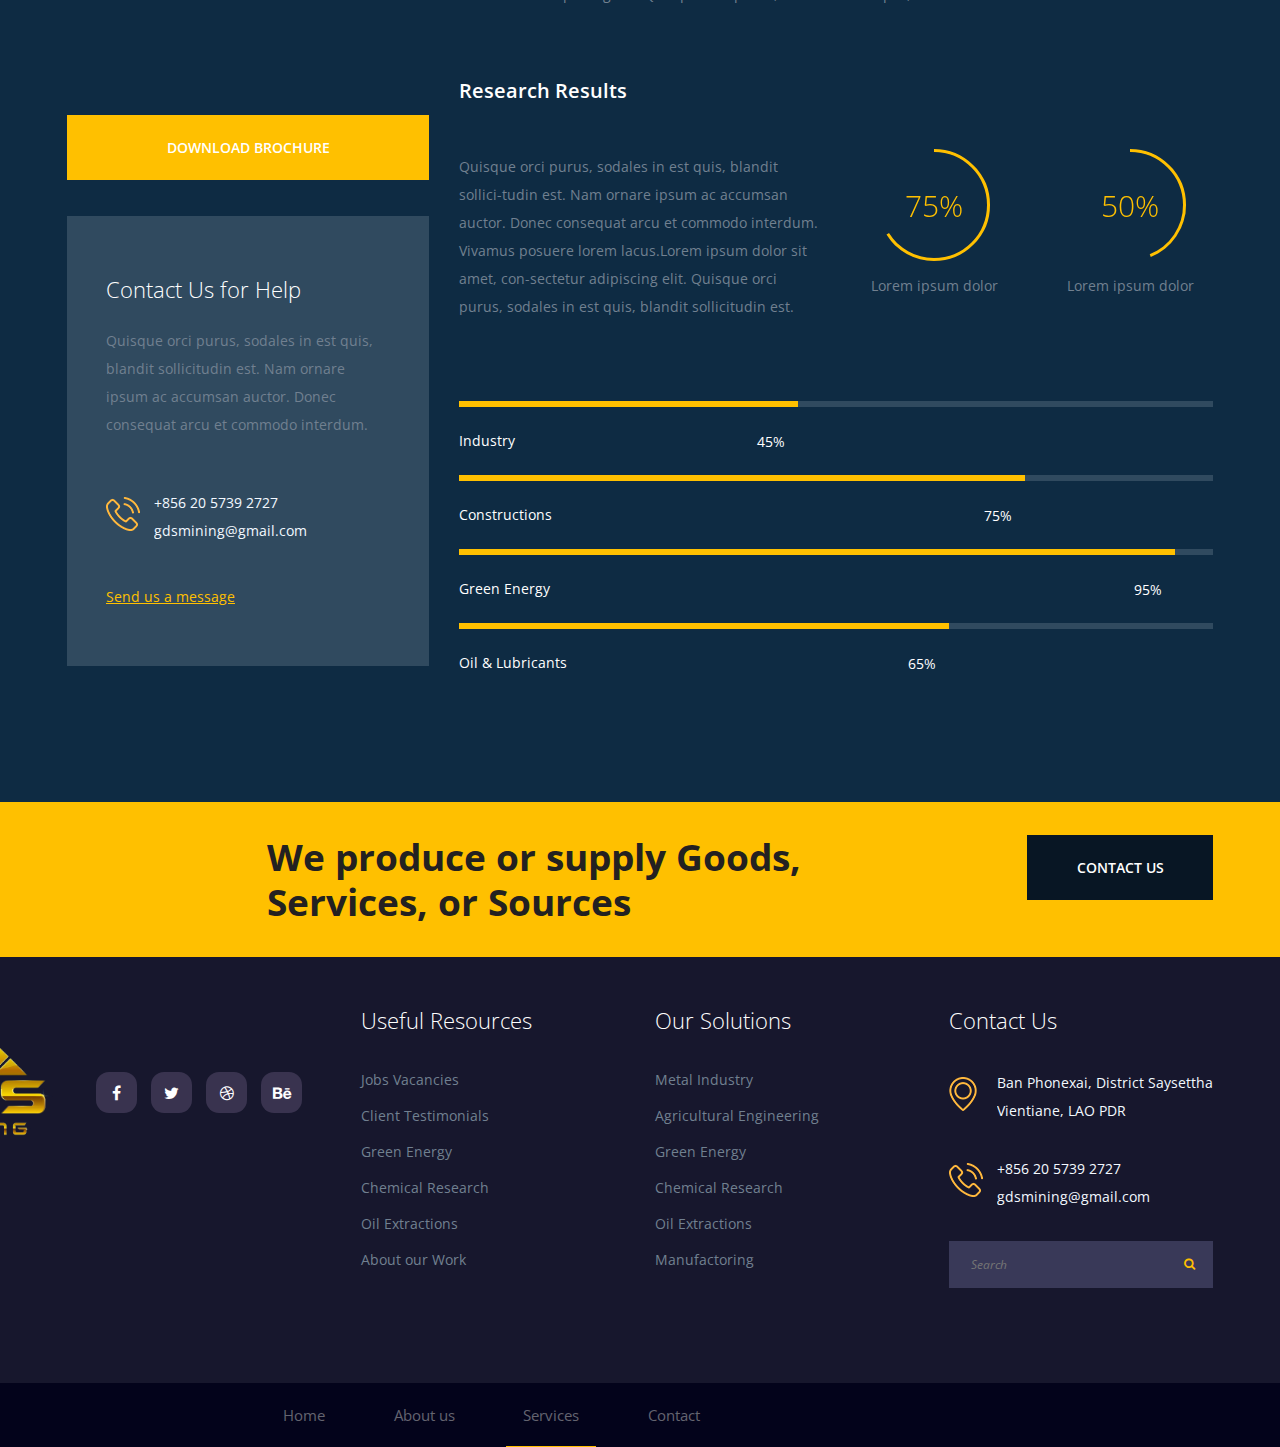
<file: services.html>
<!DOCTYPE html>
<html lang="zxx">
  <head>
    <title>GDS-Mining</title>
    <meta charset="UTF-8" />
    <meta name="viewport" content="width=device-width, initial-scale=1.0" />

    <!-- Favicon -->
    <link href="img/gds-favicon.ico" rel="shortcut icon" />

    <!-- Google font -->
    <link
      href="https://fonts.googleapis.com/css?family=Open+Sans:300,300i,400,400i,600,600i,700,700i&display=swap"
      rel="stylesheet"
    />

    <!-- Stylesheets -->
    <link rel="stylesheet" href="css/bootstrap.min.css" />
    <link rel="stylesheet" href="css/font-awesome.min.css" />
    <link rel="stylesheet" href="css/slicknav.min.css" />
    <link rel="stylesheet" href="css/owl.carousel.min.css" />

    <!-- Main Stylesheets -->
    <link rel="stylesheet" href="css/style.css" />

    <!--[if lt IE 9]>
      <script src="https://oss.maxcdn.com/html5shiv/3.7.2/html5shiv.min.js"></script>
      <script src="https://oss.maxcdn.com/respond/1.4.2/respond.min.js"></script>
    <![endif]-->
  </head>
  <body>
    <!-- Page Preloder -->
    <div id="preloder">
      <div class="loader"></div>
    </div>

    <!-- Header section  -->
    <header class="header-section clearfix">
      <!-- <div class="header-top">
        <div class="container-fluid">
          <div class="row">
            <div class="col-md-6">
              <p>Lorem ipsum dolor sit amet, consectetur adipiscing elit.</p>
            </div>
            <div class="col-md-6 text-md-right">
              <p>Lorem ipsum dolor sit amet, consectetur adipiscing elit.</p>
            </div>
          </div>
        </div>
      </div> -->
      <div class="site-navbar">
        <!-- Logo -->
        <a href="index.html" class="site-logo">
          <img src="img/logo.png" alt="" />
        </a>
        <div class="header-right">
          <div class="header-info-box">
            <div class="hib-icon">
              <img src="img/icons/phone.png" alt="" class="" />
            </div>
            <div class="hib-text">
              <h6>+856 20 5739 2727</h6>
              <p>gdsmining@gmail.com</p>
            </div>
          </div>
          <div class="header-info-box">
            <div class="hib-icon">
              <img src="img/icons/map-marker.png" alt="" class="" />
            </div>
            <div class="hib-text">
              <h6>Ban Phonexai, District Saysettha</h6>
              <p>Vientiane, LAO PDR</p>
            </div>
          </div>
          <!-- <button class="search-switch"><i class="fa fa-search"></i></button> -->
        </div>
        <!-- Menu -->
        <nav class="site-nav-menu">
          <ul>
            <li><a href="index.html">Home</a></li>
            <li><a href="about.html">About us</a>
            <!-- <ul class="sub-menu">
                <li><a href="elements.html">Key Business</a></li>
                <li><a href="elements.html">Key Milestones</a></li>
                <li><a href="elements.html">Vision</a></li>
                <li><a href="elements.html">Who We are</a></li>
                <li><a href="elements.html">Operating Model</a></li>
              </ul></li> -->
            <li class="active"><a href="services.html">Services</a>
              
            </li>
            <!-- <li><a href="blog.html">Blog</a></li> -->
            <li><a href="contact.html">Contact</a></li>
            <li><a href="">More</a>
              <ul class="sub-menu">
                <li><a href="goldMining.html">Gold Mining </a></li>
                <li><a href="gallery.html">Gallery</a></li>
                <li><a href="goldMarket.html">Gold Global Market</a></li>
                <!-- <li><a href="elements.html">Investors</a></li> -->
              </ul>
            </li>
          </ul>
        </nav>
      </div>
    </header>
    <!-- Header section end  -->

    <!-- Page top section  -->
    <section class="page-top-section set-bg" data-setbg="img/page-top-bg/2.jpg">
      <div class="container">
        <div class="row">
          <div class="col-lg-7">
            <h2>Our Solutions</h2>
            <p>
              Lorem ipsum dolor sit amet, consectetur adipiscing elit. Quisque
              orci purus, sodales in est quis, blandit sollicitudin est. Nam
              ornare ipsum ac accumsan auctor.
            </p>
            <a href="" class="site-btn">Contact us</a>
          </div>
        </div>
      </div>
    </section>
    <!-- Page top section end  -->

    <!-- Services section  -->
    <section class="services-2-section spad">
      <div class="container">
        <div class="service-text">
          <h2>
            A group of productive enterprises that produce or supply Goods,
            Services, or Sources of Income
          </h2>
        </div>
        <div class="row">
          <div class="col-lg-4 col-md-6">
            <div class="service-item">
              <div class="si-head">
                <div class="si-icon">
                  <img src="img/icons/cogwheel.png" alt="" />
                </div>
                <h5>Mechanical Engineering</h5>
              </div>
              <p>
                Lorem ipsum dolor sit amet, consectetur adipiscing elit. Quisque
                orci purus, sodales in est quis, blandit sollicitudin est.
              </p>
            </div>
          </div>
          <div class="col-lg-4 col-md-6">
            <div class="service-item">
              <div class="si-head">
                <div class="si-icon">
                  <img src="img/icons/helmet.png" alt="" />
                </div>
                <h5>Profesional Workers</h5>
              </div>
              <p>
                Quisque orci purus, sodales in est quis, blandit sollicitudin
                est. Nam ornare ipsum ac accumsan auctor. Donec consequat arcu.
              </p>
            </div>
          </div>
          <div class="col-lg-4 col-md-6">
            <div class="service-item">
              <div class="si-head">
                <div class="si-icon">
                  <img src="img/icons/wind-engine.png" alt="" />
                </div>
                <h5>Green Energy</h5>
              </div>
              <p>
                Sodales in est quis, blandit sollicitudin est. Nam ornare ipsum
                ac accumsan auctor. Donec con-sequat arcu et commodo interdum.
              </p>
            </div>
          </div>
          <div class="col-lg-4 col-md-6">
            <div class="service-item">
              <div class="si-head">
                <div class="si-icon">
                  <img src="img/icons/pollution.png" alt="" />
                </div>
                <h5>Power Engineering</h5>
              </div>
              <p>
                Lorem ipsum dolor sit amet, consectetur adipiscing elit. Quisque
                orci purus, sodales in est quis, blandit sollicitudin est.
              </p>
            </div>
          </div>
          <div class="col-lg-4 col-md-6">
            <div class="service-item">
              <div class="si-head">
                <div class="si-icon">
                  <img src="img/icons/pumpjack.png" alt="" />
                </div>
                <h5>Oil & Lubricants</h5>
              </div>
              <p>
                Quisque orci purus, sodales in est quis, blandit sollicitudin
                est. Nam ornare ipsum ac accumsan auctor. Donec consequat arcu.
              </p>
            </div>
          </div>
          <div class="col-lg-4 col-md-6">
            <div class="service-item">
              <div class="si-head">
                <div class="si-icon">
                  <img src="img/icons/light-bulb.png" alt="" />
                </div>
                <h5>Power & Energy</h5>
              </div>
              <p>
                Sodales in est quis, blandit sollicitudin est. Nam ornare ipsum
                ac accumsan auctor. Donec con-sequat arcu et commodo interdum.
              </p>
            </div>
          </div>
        </div>
      </div>
    </section>
    <!-- Services section end  -->

    <!-- Reserch section  -->
    <section class="reserch-section spad">
      <div class="container">
        <div class="row">
          <div class="col-lg-4">
            <ul class="nav nav-tabs reserch-tab-menu" role="tablist">
              <li class="nav-item">
                <a
                  class="nav-link active"
                  data-toggle="tab"
                  href="#tab-1"
                  role="tab"
                  aria-controls="tab-1"
                  aria-selected="true"
                  >Oil & Lubricants</a
                >
              </li>
              <li class="nav-item">
                <a
                  class="nav-link"
                  data-toggle="tab"
                  href="#tab-2"
                  role="tab"
                  aria-controls="tab-2"
                  aria-selected="false"
                  >Engeneering</a
                >
              </li>
              <li class="nav-item">
                <a
                  class="nav-link"
                  data-toggle="tab"
                  href="#tab-3"
                  role="tab"
                  aria-controls="tab-3"
                  aria-selected="false"
                  >Green Energy</a
                >
              </li>
              <li class="nav-item">
                <a
                  class="nav-link"
                  data-toggle="tab"
                  href="#tab-4"
                  role="tab"
                  aria-controls="tab-4"
                  aria-selected="false"
                  >Constructions</a
                >
              </li>
              <li class="nav-item">
                <a
                  class="nav-link"
                  data-toggle="tab"
                  href="#tab-5"
                  role="tab"
                  aria-controls="tab-5"
                  aria-selected="false"
                  >Power</a
                >
              </li>
              <li class="nav-item">
                <a
                  class="nav-link"
                  data-toggle="tab"
                  href="#tab-6"
                  role="tab"
                  aria-controls="tab-6"
                  aria-selected="false"
                  >Others</a
                >
              </li>
            </ul>
          </div>
          <div class="col-lg-8">
            <div class="tab-content reserch-tab">
              <!-- single tab content -->
              <div
                class="tab-pane fade show active"
                id="tab-1"
                role="tabpanel"
                aria-labelledby="tab-1"
              >
                <h2>
                  We produce or supply Goods, & Services, Oils & Lubricants
                </h2>
                <p>
                  Lorem ipsum dolor sit amet, consectetur adipiscing elit.
                  Quisque orci purus, sodales in est quis, blandit sollicitudin
                  est. Nam ornare ipsum ac accumsan auctor. Donec consequat arcu
                  et commodo interdum. Vivamus posuere lorem lacus.Lorem ipsum
                  dolor sit amet, consectetur adipiscing elit. Quisque orci
                  purus, sodales in est quis, blandit sollicitudin est. Lorem
                  ipsum dolor sit amet, consectetur adipiscing elit. Quisque
                  orci purus, sodales in est quis, blandit sollicitudin est. Nam
                  ornare ipsum ac accumsan auctor.
                </p>
                <p>
                  Quisque orci purus, sodales in est quis, blandit sollicitudin
                  est. Nam ornare ipsum ac accumsan auctor. Donec consequat arcu
                  et commodo interdum. Vivamus posuere lorem lacus.Lorem ipsum
                  dolor sit amet, consectetur adipiscing elit. Quisque orci
                  purus, sodales in est quis, blandit sollicitudin est. Lorem
                  ipsum dolor sit amet, consectetur adipiscing elit. Quisque
                  orci purus, sodales in est quis, blandit sollicitudin est.
                </p>
              </div>
              <div
                class="tab-pane fade"
                id="tab-2"
                role="tabpanel"
                aria-labelledby="tab-2"
              >
                <h2>
                  We produce or supply Goods, & Services, Oils & Lubricants
                </h2>
                <p>
                  Lorem ipsum dolor sit amet, consectetur adipiscing elit.
                  Quisque orci purus, sodales in est quis, blandit sollicitudin
                  est. Nam ornare ipsum ac accumsan auctor. Donec consequat arcu
                  et commodo interdum. Vivamus posuere lorem lacus.Lorem ipsum
                  dolor sit amet, consectetur adipiscing elit. Quisque orci
                  purus, sodales in est quis, blandit sollicitudin est. Lorem
                  ipsum dolor sit amet, consectetur adipiscing elit. Quisque
                  orci purus, sodales in est quis, blandit sollicitudin est. Nam
                  ornare ipsum ac accumsan auctor.
                </p>
                <p>
                  Quisque orci purus, sodales in est quis, blandit sollicitudin
                  est. Nam ornare ipsum ac accumsan auctor. Donec consequat arcu
                  et commodo interdum. Vivamus posuere lorem lacus.Lorem ipsum
                  dolor sit amet, consectetur adipiscing elit. Quisque orci
                  purus, sodales in est quis
                </p>
              </div>
              <div
                class="tab-pane fade"
                id="tab-3"
                role="tabpanel"
                aria-labelledby="tab-3"
              >
                <h2>
                  We produce or supply Goods, & Services, Oils & Lubricants
                </h2>
                <p>
                  Lorem ipsum dolor sit amet, consectetur adipiscing elit.
                  Quisque orci purus, sodales in est quis, blandit sollicitudin
                  est. Nam ornare ipsum ac accumsan auctor. Donec consequat arcu
                  et commodo interdum. Vivamus posuere lorem lacus.Lorem ipsum
                  dolor sit amet, consectetur adipiscing elit. Quisque orci
                  purus, sodales in est quis, blandit sollicitudin est. Lorem
                  ipsum dolor sit amet, consectetur adipiscing elit. Quisque
                  orci purus, sodales in est quis, blandit sollicitudin est. Nam
                  ornare ipsum ac accumsan auctor.
                </p>
              </div>
              <div
                class="tab-pane fade"
                id="tab-4"
                role="tabpanel"
                aria-labelledby="tab-4"
              >
                <h2>
                  We produce or supply Goods, & Services, Oils & Lubricants
                </h2>
                <p>
                  Lorem ipsum dolor sit amet, consectetur adipiscing elit.
                  Quisque orci purus, sodales in est quis, blandit sollicitudin
                  est. Nam ornare ipsum ac accumsan auctor. Donec consequat arcu
                  et commodo interdum. Vivamus posuere lorem lacus.Lorem ipsum
                  dolor sit amet, consectetur adipiscing elit. Quisque orci
                  purus, sodales in est quis, blandit sollicitudin est. Lorem
                  ipsum dolor sit amet, consectetur adipiscing elit. Quisque
                  orci purus, sodales in est quis, blandit sollicitudin est. Nam
                  ornare ipsum ac accumsan auctor.
                </p>
                <p>
                  Quisque orci purus, sodales in est quis, blandit sollicitudin
                  est. Nam ornare ipsum ac accumsan auctor. Donec consequat arcu
                  et commodo interdum. Vivamus posuere lorem lacus.Lorem ipsum
                  dolor sit amet, consectetur adipiscing elit. Quisque orci
                  purus, sodales in est quis, blandit sollicitudin est. Lorem
                  ipsum dolor sit amet, consectetur adipiscing elit. Quisque
                  orci purus, sodales in est quis, blandit sollicitudin est.
                </p>
              </div>
              <div
                class="tab-pane fade"
                id="tab-5"
                role="tabpanel"
                aria-labelledby="tab-5"
              >
                <h2>
                  We produce or supply Goods, & Services, Oils & Lubricants
                </h2>
                <p>
                  Lorem ipsum dolor sit amet, consectetur adipiscing elit.
                  Quisque orci purus, sodales in est quis, blandit sollicitudin
                  est. Nam ornare ipsum ac accumsan auctor. Donec consequat arcu
                  et commodo interdum. Vivamus posuere lorem lacus.Lorem ipsum
                  dolor sit amet, consectetur adipiscing elit. Quisque orci
                  purus, sodales in est quis, blandit sollicitudin est. Lorem
                  ipsum dolor sit amet, consectetur adipiscing elit. Quisque
                  orci purus, sodales in est quis, blandit sollicitudin est. Nam
                  ornare ipsum ac accumsan auctor.
                </p>
                <p>
                  Quisque orci purus, sodales in est quis, blandit sollicitudin
                  est. Nam ornare ipsum ac accumsan auctor. Donec consequat arcu
                  et commodo interdum. Vivamus posuere lorem lacus.Lorem ipsum
                  dolor sit amet, consectetur adipiscing elit.
                </p>
              </div>
              <div
                class="tab-pane fade"
                id="tab-6"
                role="tabpanel"
                aria-labelledby="tab-6"
              >
                <h2>
                  We produce or supply Goods, & Services, Oils & Lubricants
                </h2>
                <p>
                  Lorem ipsum dolor sit amet, consectetur adipiscing elit.
                  Quisque orci purus, sodales in est quis, blandit sollicitudin
                  est. Nam ornare ipsum ac accumsan auctor. Donec consequat arcu
                  et commodo interdum. Vivamus posuere lorem lacus.Lorem ipsum
                  dolor sit amet, consectetur adipiscing elit. Quisque orci
                  purus, sodales in est quis, blandit sollicitudin est. Lorem
                  ipsum dolor sit amet, consectetur adipiscing elit. Quisque
                  orci purus, sodales in est quis, blandit sollicitudin est. Nam
                  ornare ipsum ac accumsan auctor.
                </p>
                <p>
                  Quisque orci purus, sodales in est quis, blandit sollicitudin
                  est. Nam ornare ipsum ac accumsan auctor. Donec consequat arcu
                  et commodo interdum. Vivamus posuere lorem lacus.Lorem ipsum
                  dolor sit amet, consectetur adipiscing elit.
                </p>
                <p>
                  Lorem ipsum dolor sit amet, consectetur adipiscing elit, sed
                  do eiusmod tempor incididunt ut labore et dolore magna aliqua.
                  Quis ipsum suspendisse ultrices gravida. Risus commodo viverra
                  maecenas accumsan lacus vel facilisis commodo.
                </p>
              </div>
            </div>
          </div>
          <div class="col-lg-4">
            <div class="reserch-info-warp">
              <a href="" class="site-btn w-100">Download Brochure</a>
              <div class="info-box">
                <h3>Contact Us for Help</h3>
                <p>
                  Quisque orci purus, sodales in est quis, blandit sollicitudin
                  est. Nam ornare ipsum ac accumsan auctor. Donec consequat arcu
                  et commodo interdum.
                </p>
                <div class="footer-info-box">
                  <div class="fib-icon">
                    <img src="img/icons/phone.png" alt="" class="" />
                  </div>
                  <div class="fib-text">
                    <p>+856 20 5739 2727
						<br />gdsmining@gmail.com

					</p>
                  </div>
                </div>
                <a href="#">Send us a message</a>
              </div>
            </div>
          </div>
          <div class="col-lg-8">
            <div class="row">
              <div class="col-md-6">
                <div class="reserch-text">
                  <h5>Research Results</h5>
                  <p>
                    Quisque orci purus, sodales in est quis, blandit
                    sollici-tudin est. Nam ornare ipsum ac accumsan auctor.
                    Donec consequat arcu et commodo interdum. Vivamus posuere
                    lorem lacus.Lorem ipsum dolor sit amet, con-sectetur
                    adipiscing elit. Quisque orci purus, sodales in est quis,
                    blandit sollicitudin est.
                  </p>
                </div>
              </div>
              <div class="col-md-6 circle-progress-warp">
                <div class="row">
                  <div class="col-sm-6">
                    <div
                      class="circle-progress"
                      data-cptitle="Passion"
                      data-cpid="id-1"
                      data-cpvalue="75"
                      data-cpcolor="#ffc000"
                    >
                      <p>Lorem ipsum dolor</p>
                    </div>
                  </div>
                  <div class="col-sm-6">
                    <div
                      class="circle-progress"
                      data-cptitle="Passion"
                      data-cpid="id-2"
                      data-cpvalue="50"
                      data-cpcolor="#ffc000"
                    >
                      <p>Lorem ipsum dolor</p>
                    </div>
                  </div>
                </div>
              </div>
            </div>
            <div class="skill-warp">
              <div class="single-progress-item">
                <div class="progress-bar-style" data-progress="45"></div>
                <p>Industry</p>
              </div>
              <div class="single-progress-item">
                <div class="progress-bar-style" data-progress="75"></div>
                <p>Constructions</p>
              </div>
              <div class="single-progress-item">
                <div class="progress-bar-style" data-progress="95"></div>
                <p>Green Energy</p>
              </div>
              <div class="single-progress-item">
                <div class="progress-bar-style" data-progress="65"></div>
                <p>Oil & Lubricants</p>
              </div>
            </div>
          </div>
        </div>
      </div>
    </section>
    <!-- Reserch section end  -->

    <!-- Call to action section  -->
    <section class="cta-section">
      <div class="container">
        <div class="row">
          <div class="col-lg-9 d-flex align-items-center">
            <h2>We produce or supply Goods, Services, or Sources</h2>
          </div>
          <div class="col-lg-3 text-lg-right">
            <a href="#" class="site-btn sb-dark">contact us</a>
          </div>
        </div>
      </div>
    </section>
    <!-- Call to action section end  -->

    <!-- Footer section -->
    <footer class="footer-section spad">
      <div class="container">
        <div class="row">
          <div class="col-lg-3 col-md-6">
            <div class="footer-widget about-widget">
              <img src="img/logo.png" alt="" />
              <!-- <p>
                Lorem ipsum dolor sit amet, consec-tetur adipiscing elit.
                Quisque orci purus, sodales in est quis, blandit sollicitudin
                est. Nam ornare ipsum ac accumsan auctor. Donec consequat arcu
                et commodo interdum.
              </p> -->
              <div class="footer-social">
                <a href=""><i class="fa fa-facebook"></i></a>
                <a href=""><i class="fa fa-twitter"></i></a>
                <a href=""><i class="fa fa-dribbble"></i></a>
                <a href=""><i class="fa fa-behance"></i></a>
              </div>
            </div>
          </div>
          <div class="col-lg-3 col-md-6 col-sm-6">
            <div class="footer-widget">
              <h2 class="fw-title">Useful Resources</h2>
              <ul>
                <li><a href="">Jobs Vacancies</a></li>
                <li><a href="">Client Testimonials</a></li>
                <li><a href="">Green Energy</a></li>
                <li><a href="">Chemical Research</a></li>
                <li><a href="">Oil Extractions</a></li>
                <li><a href="">About our Work</a></li>
              </ul>
            </div>
          </div>
          <div class="col-lg-3 col-md-6 col-sm-6">
            <div class="footer-widget">
              <h2 class="fw-title">Our Solutions</h2>
              <ul>
                <li><a href="">Metal Industry</a></li>
                <li><a href="">Agricultural Engineering</a></li>
                <li><a href="">Green Energy</a></li>
                <li><a href="">Chemical Research</a></li>
                <li><a href="">Oil Extractions</a></li>
                <li><a href="">Manufactoring</a></li>
              </ul>
            </div>
          </div>
          <div class="col-lg-3 col-md-6 col-sm-7">
            <div class="footer-widget">
              <h2 class="fw-title">Contact Us</h2>
              <div class="footer-info-box">
                <div class="fib-icon">
                  <img src="img/icons/map-marker.png" alt="" class="" />
                </div>
				<div class="fib-text">
					<p>Ban Phonexai, District Saysettha<br> Vientiane, LAO PDR</p>
				</div>
			</div>
			<div class="footer-info-box">
				<div class="fib-icon">
					<img src="img/icons/phone.png" alt="" class="">
				</div>
				<div class="fib-text">
					<p>+856 20 5739 2727<br>gdsmining@gmail.com</p>
				</div>
              </div>
              <form class="footer-search">
                <input type="text" placeholder="Search" />
                <button><i class="fa fa-search"></i></button>
              </form>
            </div>
          </div>
        </div>
      </div>
      <div class="footer-buttom">
        <div class="container">
          <div class="row">
            <div class="col-lg-7 order-1 order-lg-2 p-0">
              <ul class="footer-menu">
                <li><a href="index.html">Home</a></li>
                <li><a href="about.html">About us</a></li>
                <li class="active"><a href="services.html">Services</a></li>
                <!-- <li><a href="blog.html">Blog</a></li> -->
                <li><a href="contact.html">Contact</a></li>
              </ul>
            </div>
          </div>
        </div>
      </div>
    </footer>
    <!-- Footer section end -->

    <!-- Search model -->
    <div class="search-model">
      <div class="h-100 d-flex align-items-center justify-content-center">
        <div class="search-close-switch">+</div>
        <form class="search-model-form">
          <input type="text" id="search-input" placeholder="Search here....." />
        </form>
      </div>
    </div>
    <!-- Search model end -->

    <!--====== Javascripts & Jquery ======-->
    <script src="js/jquery-3.2.1.min.js"></script>
    <script src="js/bootstrap.min.js"></script>
    <script src="js/jquery.slicknav.min.js"></script>
    <script src="js/owl.carousel.min.js"></script>
    <script src="js/circle-progress.min.js"></script>
    <script src="js/jquery.magnific-popup.min.js"></script>
    <script src="js/main.js"></script>
  </body>
</html>
</file>
<file: css/style.css>
html,
body {
  height: 100%;
  font-family: "Open Sans", sans-serif;
  -webkit-font-smoothing: antialiased;
  text-rendering: optimizeLegibility;
}

h1,
h2,
h3,
h4,
h5,
h6 {
  margin: 0;
  color: #081624;
  font-weight: 600;
}

h1 {
  font-size: 70px;
}

h2 {
  font-size: 38px;
}

h3 {
  font-size: 30px;
}

h4 {
  font-size: 24px;
}

h5 {
  font-size: 18px;
}

h6 {
  font-size: 16px;
}

p {
  font-size: 14px;
  color: #718090;
  line-height: 2;
}

img {
  max-width: 100%;
}

input:focus,
select:focus,
button:focus,
textarea:focus {
  outline: none;
}

a:hover,
a:focus {
  text-decoration: none;
  outline: none;
}

ul,
ol {
  padding: 0;
  margin: 0;
}

/*---------------------
 Helper CSS
  -----------------------*/

.section-title {
  text-align: center;
}

.section-title h2 {
  font-size: 36px;
}

.set-bg {
  background-repeat: no-repeat;
  background-size: cover;
  background-position: top center;
}

.spad {
  padding-top: 103px;
  padding-bottom: 103px;
}

.text-white h1,
.text-white h2,
.text-white h3,
.text-white h4,
.text-white h5,
.text-white h6,
.text-white p,
.text-white span,
.text-white li,
.text-white a {
  color: #fff;
}

/*---------------------
 Commom elements
  -----------------------*/

.element {
  margin-bottom: 85px;
}

.element:last-child {
  margin-bottom: 0;
}

.element .el-title {
  font-weight: 300;
  font-size: 36px;
  margin-bottom: 50px;
}

/* buttons */

.site-btn {
  display: inline-block;
  border: none;
  font-size: 14px;
  font-weight: 600;
  min-width: 186px;
  padding: 23px 47px;
  text-transform: uppercase;
  background: #ffc000;
  color: #fff;
  line-height: normal;
  cursor: pointer;
  text-align: center;
}

.site-btn:hover {
  color: #fff;
}

.site-btn.sb-dark {
  color: #fff;
  background: #081624;
}

.site-btn.sb-light-dark {
  color: #fff;
  background: #304a5f;
}

.site-btn.sb-light {
  color: #081624;
  background: #e3f0fa;
}

.site-btn.sb-white {
  color: #081624;
  background: #fff;
}

/* Preloder */

#preloder {
  position: fixed;
  width: 100%;
  height: 100%;
  top: 0;
  left: 0;
  z-index: 999999;
  background: #000;
}

.header-section {
  background-image: url("/img/gds-header.jpeg");
  background-repeat: no-repeat;

  padding: 0px 0px;
  margin-bottom: 6px;
  background-size: cover;
  height: 120px;
}

.loader {
  width: 40px;
  height: 40px;
  position: absolute;
  top: 50%;
  left: 50%;
  margin-top: -13px;
  margin-left: -13px;
  border-radius: 60px;
  animation: loader 0.8s linear infinite;
  -webkit-animation: loader 0.8s linear infinite;
}

@keyframes loader {
  0% {
    -webkit-transform: rotate(0deg);
    transform: rotate(0deg);
    border: 4px solid #f44336;
    border-left-color: transparent;
  }
  50% {
    -webkit-transform: rotate(180deg);
    transform: rotate(180deg);
    border: 4px solid #673ab7;
    border-left-color: transparent;
  }
  100% {
    -webkit-transform: rotate(360deg);
    transform: rotate(360deg);
    border: 4px solid #f44336;
    border-left-color: transparent;
  }
}

@-webkit-keyframes loader {
  0% {
    -webkit-transform: rotate(0deg);
    border: 4px solid #f44336;
    border-left-color: transparent;
  }
  50% {
    -webkit-transform: rotate(180deg);
    border: 4px solid #673ab7;
    border-left-color: transparent;
  }
  100% {
    -webkit-transform: rotate(360deg);
    border: 4px solid #f44336;
    border-left-color: transparent;
  }
}

/* Accordion */

.accordion-area .panel {
  margin-bottom: 8px;
}

.accordion-area .panel-header {
  display: block;
  font-weight: 500;
  position: relative;
  background: #304a5f;
  color: #fff;
  -webkit-transition: all 0.4s ease-out 0s;
  transition: all 0.4s ease-out 0s;
}

.accordion-area .panel-header.active .panel-link {
  background: #ffc000;
}

.accordion-area .panel-header.active .panel-link.collapsed {
  background: #304a5f;
}

.accordion-area .panel-link:after {
  content: "+";
  position: absolute;
  font-size: 20px;
  right: 25px;
  top: 50%;
  color: #fff;
  line-height: 16px;
  margin-top: -8px;
  margin-left: -4px;
}

.accordion-area .panel-header.active .panel-link:after {
  content: "-";
  margin-top: -10px;
  color: #fff;
}

.accordion-area .panel-header.active .panel-link.collapsed:after {
  content: "+";
  color: #fff;
}

.accordion-area .panel-link {
  text-align: left;
  background-color: transparent;
  border: none;
  position: relative;
  width: 100%;
  padding: 16px 40px;
  padding-left: 30px;
  font-size: 20px;
  color: #fff;
  font-weight: 600;
  line-height: 1.35;
  cursor: pointer;
}

.accordion-area .panel-body p {
  margin-bottom: 0;
  padding: 25px 0 20px;
}

/* Tab */

.tab-element .nav-tabs {
  border-bottom: none;
  margin-bottom: 15px;
}

.tab-element .nav-item {
  margin-right: 10px;
  margin-bottom: 10px;
}

.tab-element .nav-tabs .nav-link {
  text-align: left;
  background-color: #304a5f;
  border-radius: 0;
  position: relative;
  width: 100%;
  padding: 18px 38px;
  font-size: 16px;
  color: #fff;
  font-weight: 600;
  line-height: 1.35;
  cursor: pointer;
}

.tab-element .nav-tabs .nav-item:last-child {
  margin-right: 0;
}

.tab-element .nav-tabs .nav-link.active {
  background: #ffc000;
}

.tab-element .tab-pane p {
  margin-bottom: 0;
  line-height: 1.9;
}

.circle-progress {
  text-align: center;
  display: block;
  position: relative;
  margin-bottom: 30px;
}

.circle-progress canvas {
  -webkit-transform: rotate(90deg);
  transform: rotate(90deg);
}

.circle-progress .circle-warp {
  margin-bottom: 5px;
  position: relative;
}

.circle-progress h2 {
  position: absolute;
  width: 100%;
  top: 50%;
  margin-top: -20px;
  font-size: 30px;
  font-weight: 300;
  color: #ffc000;
}

.search-model {
  display: none;
  position: fixed;
  width: 100%;
  height: 100%;
  left: 0;
  top: 0;
  background: #000;
  z-index: 99999;
}

.search-model-form {
  padding: 0 15px;
}

.search-model-form input {
  width: 500px;
  font-size: 40px;
  border: none;
  border-bottom: 2px solid #333;
  background: none;
  color: #999;
}

.search-close-switch {
  position: absolute;
  width: 50px;
  height: 50px;
  background: #333;
  color: #fff;
  text-align: center;
  border-radius: 50%;
  padding-top: 6px;
  font-size: 26px;
  top: 30px;
  cursor: pointer;
  -webkit-transform: rotate(45deg);
  transform: rotate(45deg);
  font-weight: 300;
}

/*------------------
 Header section
  ---------------------*/

.header-top {
  padding: 14px 40px;
  background: #081624;
}

.header-top p {
  margin-bottom: 0;
  color: #718090;
  font-size: 12px;
  line-height: 1;
}

.site-logo {
  display: inline-block;
  width: 200px;
  height: 100px;
  margin-left: 130px;
  margin-right: 100px;
}
/* .l{
  width: 100px;
  height: 10px;
 }
  */
.header-right {
  float: right;
  padding-right: 23px;
  position: relative;
}

.header-info-box {
  display: inline-block;
  margin-right: -10px;
  padding: 36px 0 15px;
}

.header-info-box .hib-icon {
  float: left;
  margin-right: 13px;
  margin-left: 23px;
}

.header-info-box .hib-text {
  overflow: hidden;
}

.header-info-box .hib-text h6 {
  font-weight: 400;
  font-size: 14px;
  color: white;
}

.header-info-box .hib-text p {
  margin-bottom: 0;
  color: rgb(221, 221, 221);
}

.search-switch {
  position: absolute;
  right: 0;
  top: 0;
  width: 83px;
  height: 100%;
  max-height: 86px;
  color: #fff;
  font-size: 25px;
  border: none;
  background: #ffc000;
}

.search-switch-warp {
  padding-top: 20px;
}

.search-switch-warp .search-switch {
  display: block;
  width: 100%;
  position: relative;
  font-size: 16px;
  padding: 10px;
}

.site-nav-menu {
  display: -webkit-inline-box;
  display: -ms-inline-flexbox;
  display: inline-flex;
}

.site-nav-menu ul {
  list-style: none;
  align-self: center;
}

.site-nav-menu ul li {
  display: inline-block;
  position: relative;
}

.site-nav-menu ul li a {
  display: block;
  padding: 32px 16px;
  margin-right: 35px;
  font-size: 20px;
  font-weight: 600;
  color: #e0e2e4;
  position: relative;
}

.site-nav-menu ul li a:after {
  position: absolute;
  content: "";
  width: 0;
  height: 7px;
  left: 0;
  bottom: 0;
  background: #ffc000;
  -webkit-transition: all 0.4s;
  transition: all 0.4s;
}

.site-nav-menu ul li .sub-menu {
  position: absolute;
  top: 100%;
  left: 0;
  width: 220px;
  background: #001862;
  visibility: hidden;
  opacity: 0;
  margin-top: 50px;
  padding: 15px 0 10px;
  text-align: left;
  -webkit-box-shadow: 0 15px 50px 1px rgba(0, 0, 0, 0.13);
  box-shadow: 0 15px 50px 1px rgba(0, 0, 0, 0.13);
  -webkit-transition: all 0.4s;
  transition: all 0.4s;
}

.site-nav-menu ul li .sub-menu li {
  display: block;
}

.site-nav-menu ul li .sub-menu li a {
  padding: 8px 25px;
  text-transform: none;
  margin-right: 0;
}

.featureImg {
  max-width: 100%;
  height: 275px;
}

.site-nav-menu ul li .sub-menu li a:hover {
  color: #ffffff;
}

.site-nav-menu ul li .sub-menu li a:after {
  display: none;
}

.site-nav-menu ul li:hover a:after {
  width: 100%;
}

.site-nav-menu ul li:hover .sub-menu {
  visibility: visible;
  opacity: 1;
  margin-top: 0;
  z-index: 99;
}

.site-nav-menu ul li.active a:after {
  width: 100%;
}

.slicknav_menu {
  display: none;
}

/* ----------------
  Hero Section
  ---------------------*/

.hero-slider .owl-nav button.owl-prev,
.hero-slider .owl-nav button.owl-next {
  position: absolute;
  width: 84px;
  height: 84px;
  top: calc(50% - 42px);
  left: 0;
  font-size: 30px;
  color: #081624;
  background: #fff;
  -webkit-transition: all 0.4s;
  transition: all 0.4s;
}

.hero-slider .owl-nav button.owl-prev:hover,
.hero-slider .owl-nav button.owl-next:hover {
  color: #fff;
  background: #ffc000;
}

.hero-slider .owl-nav button.owl-next {
  left: auto;
  right: 0;
}

.hero-item {
  height: 777px;
  display: -webkit-box;
  display: -ms-flexbox;
  display: flex;
  -webkit-box-align: center;
  -ms-flex-align: center;
  align-items: center;
}

.hero-item h2 {
  font-size: 90px;
  font-weight: 300;
  color: #fff;
  margin-bottom: 34px;
  opacity: 0;
  top: 50px;
  position: relative;
}

.hero-item h2 span {
  padding-left: 25px;
  padding-bottom: 15px;
  display: inline-block;
  background: #ffc000;
}

.hero-item h2 span:nth-child(1) {
  color: #081624;
}

.hero-item h2 span:nth-child(2) {
  padding-right: 14px;
}

.hero-item h2 span:last-child {
  padding-right: 30px;
}

.hero-item .site-btn {
  opacity: 0;
  top: 50px;
  position: relative;
}

.hero-slider .owl-item.active .hero-item h2,
.hero-slider .owl-item.active .hero-item .site-btn {
  top: 0;
  opacity: 1;
}

.hero-slider .owl-item.active .hero-item h2 {
  -webkit-transition: all 0.5s ease 0.2s;
  transition: all 0.5s ease 0.2s;
}

.hero-slider .owl-item.active .hero-item .site-btn {
  -webkit-transition: all 0.5s ease 0.4s;
  transition: all 0.5s ease 0.4s;
}

.hero-slider .owl-item.active .hero-item .site-btn:last-child {
  -webkit-transition: all 0.5s ease 0.6s;
  transition: all 0.5s ease 0.6s;
}

/* ----------------
 Service Section
  ---------------------*/

.services-warp {
  padding-top: 56px;
  padding-bottom: 30px;
  max-width: 1227px;
  margin: -91px auto 0;
  background: #fff;
  position: relative;
  -webkit-box-shadow: 0 0 0 #00000075;
  box-shadow: 0 0 0 #00000075;
  z-index: 99;
}

.services-warp:after,
.services-warp::before {
  position: absolute;
  content: "";
  width: 100%;
  height: 50%;
  top: 0;
  left: 0;
  z-index: -2;
  -webkit-box-shadow: 0 -43px 41px rgba(0, 0, 0, 0.48);
  box-shadow: 0 -43px 41px rgba(0, 0, 0, 0.48);
}

.services-warp::before {
  background: #fff;
  height: 100%;
  top: -4px;
  -webkit-box-shadow: 0 0 0 #000;
  box-shadow: 0 0 0 #000;
  border-top: 4px solid #ffc000;
  z-index: -1;
}

.service-item {
  margin-bottom: 55px;
  padding-right: 20px;
}

.service-item .si-head {
  overflow: hidden;
  margin-bottom: 20px;
}

.service-item .si-icon {
  float: left;
  width: 61px;
}

.service-item h5 {
  overflow: hidden;
  padding-top: 12px;
}

.service-item p {
  margin-bottom: 0;
}

/* ----------------
  Features Section
  ---------------------*/

.features-section {
  padding-bottom: 73px;
}

.feature-box .feature-box1 {
  margin-bottom: 30px;
}

.feature-box .fb-text {
  padding: 50px 27px 43px;
  background: #fff;
}

.feature-box img {
  min-width: 100%;
}

.feature-box h5 {
  margin-bottom: 30px;
}

.feature-box p {
  margin-bottom: 25px;
}

.feature-box .fb-more-btn {
  display: inline-block;
  color: #ffc000;
  font-size: 12px;
  text-transform: uppercase;
  border: 2px solid #ffc000;
  padding: 15px;
  min-width: 128px;
  text-align: center;
}

.feature-box .fb-more-btn:hover {
  background: #ffc000;
  color: #fff;
}

.feature-box .color1 {
  background-color: #efefef;
}
.feature-box .color1 p {
  color: #151414;
}
/* ----------------
  Clients Section
  ---------------------*/

.client-text {
  text-align: center;
  margin-bottom: 20px;
}

.client-text h2 {
  font-weight: 300;
  margin-bottom: 40px;
}

.client-text p {
  font-size: 18px;
}

.client-slider .single-brand {
  display: table;
  height: 80px;
  width: 100%;
}

.client-slider .single-brand a {
  display: table-cell;
  vertical-align: middle;
  text-align: center;
}

.client-slider .single-brand a img {
  width: auto;
  margin: 0 auto;
  -webkit-filter: grayscale(100%);
  filter: grayscale(100%);
  -webkit-transition: all 0.4s;
  transition: all 0.4s;
}

.client-slider .single-brand a:hover img {
  -webkit-filter: grayscale(0%);
  filter: grayscale(0%);
}

/* ----------------------
  Testimonial Section
 ------------------------*/

.testimonial-bg {
  height: 100%;
}

.testimonial-box {
  padding: 100px 15px 70px;
  background: #17172d;
}

.testimonial-box .testi-box-warp {
  max-width: 740px;
  margin: 0 auto;
}

.testimonial-box h2 {
  color: #fff;
  font-weight: 300;
  margin-bottom: 40px;
}

.testimonial-slider .owl-dots {
  display: -webkit-box;
  display: -ms-flexbox;
  display: flex;
}

.testimonial-slider .owl-dots .owl-dot {
  width: 8px;
  height: 8px;
  border-radius: 15px;
  margin-right: 12px;
  background: #fff;
}

.testimonial-slider .owl-dots .owl-dot.active {
  background: #ffc000;
}

.testimonial {
  padding-bottom: 70px;
}

.testimonial p {
  font-size: 18px;
  font-style: italic;
  margin-bottom: 55px;
}

.testimonial .testi-thumb {
  width: 82px !important;
  height: 82px;
  float: left;
  margin-right: 33px;
  border-radius: 50%;
}

.testimonial h5 {
  font-weight: 400;
  font-size: 18px;
  color: #fff;
  padding-top: 20px;
}

.testimonial span {
  font-size: 12px;
  color: #718090;
}

/* ------------------------
  Call to action section
 ------------------------*/

.cta-section {
  padding: 33px 0;
  background: #ffc000;
}

.cta-section h2 {
  color: #232121;
  font-size: 37px;
  font-weight: 300;
  margin-left: 200px;
  font-weight: bold;
}

/* ----------------
  Video Section
 ---------------------*/

.video-text h1 {
  font-weight: 300;
  margin-bottom: 40px;
  border-bottom: solid rgb(40, 38, 38) 4px;
}

.video-text h3 {
  font-weight: 300;
}
.video-text p {
  line-height: 2;
  font-size: large;
  margin-top: 5px;
}

.video-box {
  height: 100%;
  display: -webkit-box;
  display: -ms-flexbox;
  display: flex;
  -webkit-box-align: center;
  -ms-flex-align: center;
  align-items: center;
  -webkit-box-pack: center;
  -ms-flex-pack: center;
  justify-content: center;
  margin-left: 100px;
}

.video-box a {
  display: -webkit-box;
  display: -ms-flexbox;
  display: flex;
  width: 200px;
  height: 200px;
  -webkit-box-align: center;
  -ms-flex-align: center;
  align-items: center;
  -webkit-box-pack: center;
  -ms-flex-pack: center;
  justify-content: center;
  font-size: 27px;
  border-radius: 50%;
  color: #fff;
  background: rgba(255, 255, 255, 0.27);
}

/* ----------------
  Footer Section
 ---------------------*/

.footer-section {
  background: #17172d;
  padding-bottom: 0;
  
  
}
.spad {
  padding-top: 50px;
}

.footer-section .row1 {
  display: flex;
  flex-wrap: wrap;
  margin-right: -15px;
  margin-left: -15px;
  justify-content: center;
  align-items: center;
}

.footer-widget {
  margin-bottom: 40px;
  
}
a[href^="tel"], a[href^="mailto"] {
  color: #f3f9ff;
}

a[href^="tel"]:hover, a[href^="mailto"]:hover {
  color: #cae2fc;
  text-decoration: none;
}

.footer-widget.about-widget {
  padding-right: 15px;
  display: flex;
    flex-direction: row;
    flex-wrap: nowrap;
    align-content: stretch;
    justify-content: flex-end;
    align-items: center;
}

.footer-widget.about-widget img {
  margin-bottom: 40px;
}

.footer-widget.about-widget p {
  margin-bottom: 35px;
}

.footer-widget .fw-title {
  font-size: 22px;
  font-weight: 300;
  color: #fff;
  margin-bottom: 35px;
}

.footer-widget ul {
  list-style: none;
  display: inline-block;
}

.footer-widget ul li a {
  display: block;
  font-size: 14px;
  color: #718090;
  margin-bottom: 15px;
}

.footer-widget .footer-search {
  position: relative;
}

.footer-widget .footer-search input {
  width: 100%;
  height: 47px;
  padding-right: 47px;
  padding-left: 22px;
  font-size: 12px;
  color: #718090;
  font-style: italic;
  border: none;
  background: #393958;
}

.footer-widget .footer-search button {
  position: absolute;
  width: 47px;
  height: 100%;
  right: 0;
  top: 0;
  color: #ffc000;
  font-size: 12px;
  border: none;
  background: transparent;
}

.footer-social {
  display: flex;
  flex-direction: row;
}

.footer-social a {
  display: -webkit-inline-box;
  display: -ms-inline-flexbox;
  display: inline-flex;
  width: 41px;
  height: 41px;
  color: #fff;
  margin-right: 14px;
  margin-bottom: 14px;
  border-radius: 13px;
  -webkit-box-align: center;
  -ms-flex-align: center;
  align-items: center;
  -webkit-box-pack: center;
  -ms-flex-pack: center;
  justify-content: center;
  background: #39334f;
  -webkit-transition: all 0.4s;
  transition: all 0.4s;
}

.footer-social a:hover {
  background: #ffc000;
}

.footer-info-box {
  margin-bottom: 30px;
  
}

.footer-info-box .fib-icon {
  float: left;
  width: 48px;
  padding-top: 8px;
}

.footer-info-box .fib-text {
  overflow: hidden;
}

.footer-info-box .fib-text p {
  margin-bottom: 0;
  color: #f3f9ff;
  
}

.footer-buttom {
  margin-top: 55px;
  background: #03031b;
}

.copyright {
  color: #646470;
  font-size: 14px;
  padding-top: 25px;
}

.copyright a {
  color: #646470;
  text-decoration: underline;
}

.copyright a:hover {
  color: #ffc000;
}

.footer-menu {
  list-style: none;
  text-align: right;
}

ul.footer-menu{
  display: flex;
  justify-content: space-evenly;
  margin-left: 180px;
}
.footer-menu li {
  display: inline-block;
}

.footer-menu li a {
  display: block;
  padding: 21px 17px;
  margin-left: 13px;
  font-size: 15px;
  color: #646470;
  position: relative;
}

.footer-menu li a:after {
  position: absolute;
  content: "";
  width: 0;
  height: 1px;
  left: 0;
  bottom: 0;
  background: #ffc000;
  -webkit-transition: all 0.4s;
  transition: all 0.4s;
}

.footer-menu li:hover a:after,
.footer-menu li.active a:after {
  width: 100%;
}

/* ----------------
 ===================
  Other Pages
 ==================
 -------------------*/

.page-top-section {
  height: 366px;
  display: -webkit-box;
  display: -ms-flexbox;
  display: flex;
  -webkit-box-align: center;
  -ms-flex-align: center;
  align-items: center;
}

.page-top-section h2 {
  font-weight: 450;
  color: #fff;
  margin-bottom: 25px;
  margin-top: 25px;
  font-size: 65px;
}

.page-top-section p {
  color: #e0e0e0;
  margin-bottom: 35px;
  font-size: 20px;
}

/* ---------------
  About Page
 ------------------*/

.container2 {
  max-width: 140rem;
  margin: 0 auto;
  padding: 0 2rem 2rem;
}
.color {
  margin-bottom: 40px;
}
.container3 img {
  width: 140rem;
  height: 50rem;
}
.about-text {
  width: 140rem;
}
.container6 {
  margin-bottom: 30px;
  margin-top: 60px;
}

.about-text h2 {
  font-weight: 400;
  margin-bottom: 30px;
}

.about-text p {
  line-height: 2.2;
  margin-bottom: 35px;
  margin-top: 35px;
  max-width: 92%;

  text-align: justify;
}

.about-text .sign {
  float: left;
  margin-right: 33px;
}

.about-text .sign-info {
  padding-top: 20px;
}

.about-text .sign-info h5 {
  font-size: 18px;
}

.about-text .sign-info span {
  font-size: 14px;
  color: #ffc000;
}

.milestones-section {
  padding-top: 135px;
  padding-bottom: 105px;
}

.milestones-section .milestone-text span {
  color: #fff;
}

.milestone {
  display: -webkit-box;
  display: -ms-flexbox;
  display: flex;
  margin-bottom: 40px;
}

.milestone-icon {
  display: -webkit-box;
  display: -ms-flexbox;
  display: flex;
  -webkit-box-align: end;
  -ms-flex-align: end;
  align-items: flex-end;
  width: 81px;
  padding-bottom: 5px;
}

.milestone-text {
  overflow: hidden;
}

.milestone-text span {
  font-size: 18px;
  font-weight: 600;
  color: #081624;
}

.milestone-text h2 {
  font-size: 60px;
  font-weight: 300;
  line-height: 0.9;
  margin-bottom: 5px;
  color: #ffc000;
}

.milestone-text p {
  color: #718090;
  margin-bottom: 0;
}

.team-text {
  text-align: center;
  margin-bottom: 45px;
}

.team-text h1 {
  font-weight: 400;
  margin-bottom: 40px;
  color: #f4ac05;
}

.team-text p {
  font-size: 18px;
  line-height: 2;
}

.site-logo img {
  margin-bottom: 20px;
  width: 200px;
  height: 100px;
}

.team-member {
  margin-top: 35px;
  position: relative;
  -webkit-transition: all 0.3s;
  transition: all 0.3s;
  -webkit-box-shadow: 0 0 200px rgba(0, 0, 0, 0);
  box-shadow: 0 0 200px rgba(0, 0, 0, 0);
}

.team-member:after {
  position: absolute;
  content: "";
  width: 100%;
  height: 100%;
  left: 0;
  top: 0;
  border: 2px solid #e3f0fa;
  opacity: 1;
  -webkit-transition: all 0.3s;
  transition: all 0.3s;
}

.team-member img {
  position: relative;
  z-index: 2;
}

.team-member .member-info {
  position: relative;
  text-align: center;
  padding: 40px 20px 47px;
  z-index: 3;
}

.team-member .member-info h3 {
  font-size: 20px;
}

.team-member .member-info p {
  margin-bottom: 20px;
}

.team-member .member-info .site-btn {
  min-width: 127px;
}

.team-member:hover {
  -webkit-box-shadow: 0 26px 49px rgba(0, 0, 0, 0.17);
  box-shadow: 0 26px 49px rgba(0, 0, 0, 0.17);
}

.team-member:hover:after {
  opacity: 0;
}

.heading {
  background-color: #f1f1f1;
}

/* -----------------
  Solutions Page
 --------------------*/

.services-2-section {
  padding-bottom: 50px;
}

.service-text {
  text-align: center;
}

.service-text h2 {
  font-weight: 300;
  line-height: 1.3;
  margin-bottom: 60px;
}

.reserch-section {
  background: #0e2b43;
}

.reserch-tab-menu {
  display: block;
  border-bottom: none;
}

.reserch-tab-menu li.nav-item {
  display: block;
}

.reserch-tab-menu li.nav-item a.nav-link {
  display: block;
  padding: 15px 29px;
  margin-bottom: 8px;
  border: none;
  color: #fff;
  font-size: 20px;
  line-height: 1.45;
  border-radius: 0;
  background: #304a5f;
}

.reserch-tab-menu li.nav-item a.nav-link.active {
  background: #ffc000;
}

.reserch-tab {
  margin-bottom: 70px;
}

.reserch-tab h2 {
  font-weight: 300;
  color: #fff;
  margin-bottom: 35px;
}

.reserch-tab p {
  margin-bottom: 30px;
}

.reserch-text {
  margin-bottom: 60px;
}

.reserch-text h5 {
  font-size: 20px;
  color: #fff;
  margin-bottom: 50px;
}

.reserch-info-warp {
  padding-top: 36px;
}

.reserch-info-warp .info-box {
  margin-top: 36px;
}

.info-box {
  background: #304a5f;
  padding: 60px 39px 58px;
  margin-bottom: 33px;
}

.info-box h3 {
  font-size: 22px;
  font-weight: 300;
  color: #fff;
  margin-bottom: 25px;
}

.info-box p {
  margin-bottom: 50px;
}

.info-box .footer-info-box {
  margin-bottom: 39px;
}

.info-box a {
  font-size: 14px;
  color: #ffc000;
  text-decoration: underline;
}

.circle-progress-warp .circle-progress {
  padding-top: 70px;
}

.single-progress-item {
  margin-top: 20px;
  position: relative;
}

.single-progress-item:last-child {
  margin-bottom: 0;
}

.single-progress-item p {
  padding-top: 20px;
  color: #fff;
}

.progress-bar-style {
  display: block;
  height: 6px;
  position: relative;
  width: 100%;
  background: #304a5f;
}

.progress-bar-style .bar-inner {
  position: absolute;
  height: 100%;
  left: 0;
  top: 0;
  background: #ffc000;
}

.progress-bar-style .bar-inner span {
  position: absolute;
  width: 54px;
  height: 40px;
  right: 0;
  top: 22px;
  padding-top: 8px;
  color: #fff;
  font-weight: 400;
  font-size: 14px;
  text-align: center;
}

/* ----------------
  Blog Page
 ---------------------*/

.sb-widget {
  margin-bottom: 58px;
}

.sb-widget .sb-title {
  font-size: 20px;
  padding-top: 17px;
  margin-bottom: 45px;
  position: relative;
  font-weight: 600;
}

.sb-widget .sb-title::before {
  position: absolute;
  content: "";
  width: 65px;
  height: 6px;
  left: 0;
  top: 0;
  background: #ffc000;
  -webkit-transition: all 0.4s;
  transition: all 0.4s;
}

.sb-widget ul {
  list-style: none;
}

.sb-widget ul li a {
  display: block;
  padding: 10px 0 14px;
  color: #718090;
  font-size: 14px;
  border-bottom: 1px solid #e3f0fa;
  -webkit-transition: all 0.3s;
  transition: all 0.3s;
}

.sb-widget ul li a:hover {
  color: #ffc000;
  border-bottom: 1px solid #ffc000;
}

.sb-widget .sb-search {
  position: relative;
}

.sb-widget .sb-search input {
  width: 100%;
  height: 47px;
  padding-right: 47px;
  padding-left: 22px;
  font-size: 12px;
  color: #718090;
  font-style: italic;
  border: none;
  background: #f7fafd;
}

.sb-widget .sb-search button {
  position: absolute;
  width: 47px;
  height: 100%;
  right: 0;
  top: 0;
  color: #ffc000;
  font-size: 12px;
  border: none;
  background: transparent;
}

.recent-post .rp-item {
  overflow: hidden;
  padding-bottom: 22px;
  margin-bottom: 23px;
  border-bottom: 1px solid #e3f0fa;
}

.recent-post .rp-item img {
  float: left;
  margin-right: 12px;
}

.recent-post .rp-item .rp-text {
  overflow: hidden;
  padding-top: 2px;
}

.recent-post .rp-item p {
  margin-bottom: 0;
}

.recent-post .rp-item .rp-date {
  display: inline-block;
  font-size: 12px;
  color: #fff;
  padding: 4px 13px;
  line-height: 1.3;
  background: #ffc000;
}

.blog-post {
  margin-bottom: 75px;
}

.blog-post .blog-thumb {
  height: 331px;
  padding-top: 15px;
  margin-bottom: 20px;
}

.blog-post .blog-date {
  display: inline-block;
  padding: 12px 27px;
  color: #fff;
  font-size: 14px;
  background: #17172d;
}

.blog-post .blog-metas {
  padding-bottom: 8px;
  margin-bottom: 20px;
  border-bottom: 1px solid #e3f0fa;
}

.blog-post .blog-meta {
  display: inline-block;
  font-size: 12px;
  color: #718090;
  padding-left: 22px;
  position: relative;
  padding-right: 12px;
  margin-right: 6px;
  margin-bottom: 10px;
}

.blog-post .blog-meta:last-child {
  margin-right: 0;
  padding-right: 0;
}

.blog-post .blog-meta:last-child::before {
  display: none;
}

.blog-post .blog-meta::before {
  position: absolute;
  content: "/";
  top: 0;
  right: 0;
  font-size: 12px;
  color: #718090;
}

.blog-post .blog-meta:after {
  position: absolute;
  content: "";
  width: 18px;
  height: 18px;
  left: 0;
  top: 0;
  background-image: url("../img/blog/blog-icons.png");
  background-repeat: no-repeat;
  background-size: auto;
}

.blog-post .blog-meta.meta-author:after {
  background-position: center left -2px;
}

.blog-post .blog-meta.meta-cata:after {
  background-position: center left -24px;
}

.blog-post .blog-meta.meta-comment:after {
  background-position: center left -48px;
}

.blog-post .blog-meta a {
  color: #718090;
}

.blog-post h2 {
  font-weight: 300;
  font-size: 36px;
  margin-bottom: 30px;
}

.blog-post p {
  margin-bottom: 30px;
}

.blog-post .read-more {
  min-width: 138px;
}

.site-pagination a {
  display: inline-block;
  height: 49px;
  font-size: 14px;
  font-weight: 500;
  color: #081624;
  padding: 13px 0;
  margin-right: -1px;
}

.site-pagination a.current {
  color: #fff;
  background: #ffc000;
  padding: 13px 15px;
}

.site-pagination a.next {
  color: #718090;
}

/* ----------------
  Contact Page
 ---------------------*/

.map-section {
  position: relative;
  padding: 115px 0 110px;
}

.map-section .container {
  position: relative;
  z-index: 5;
}

.map-info {
  max-width: 293px;
  padding: 79px 25px 75px;
  background: #ffc000;
  position: relative;
}

.map-info::after {
  position: absolute;
  content: "";
  left: 0;
  bottom: -17px;
  border-left: 27px solid #ffc000;
  border-top: 0px solid transparent;
  border-bottom: 17px solid transparent;
}

.map-info img {
  margin-bottom: 45px;
  background: #302d2d;
}

.map-info p {
  color: #fff;
}

.map {
  position: absolute;
  width: 100%;
  height: 100%;
  top: 0;
  right: 0;
}

.map iframe {
  position: absolute;
  width: 100%;
  height: 100%;
  top: 0;
  right: 0;
}

.contact-text h2 {
  font-weight: 300;
  margin-bottom: 35px;
}

.contact-text p {
  margin-bottom: 70px;
}

.contact-text .header-info-box {
  display: block;
  padding: 0;
  margin-bottom: 30px;
}

.contact-form {
  margin-bottom: 10px;
}

.contact-form input,
.contact-form textarea {
  width: 100%;
  height: 54px;
  padding: 20px 25px;
  font-size: 14px;
  font-weight: 500;
  font-style: italic;
  color: #718090;
  border: none;
  border-bottom: 3px solid #e3f0fa;
  margin-bottom: 28px;
  background: #f7fafd;
}

.contact-form input:focus,
.contact-form textarea:focus {
  border-bottom: 3px solid #ffc000;
}

.contact-form textarea {
  height: 209px;
}

.contact-form .site-btn {
  min-width: 156px;
}

/* ----------------
 Responsive
  ---------------------*/

@media (min-width: 1200px) {
  .container {
    max-width: 1176px;
  }
}

@media only screen and (min-width: 1200px) and (max-width: 1595px) {
  /* .site-logo {
     margin-right: 20px;
     padding-left: 15px;
   } */
  .header-right {
    padding-right: 20px;
  }
  .header-info-box {
    margin-right: 0;
  }
  .site-nav-menu ul li a {
    margin-right: 0;
  }
  .search-switch {
    width: 50px;
    font-size: 16px;
  }
}

/* Medium screen : 992px. */

@media only screen and (min-width: 992px) and (max-width: 1199px) {
  .site-navbar {
    text-align: center;
    width: 100%;
  }
  .site-logo {
    display: block;
    padding-top: 20px;
    padding-left: 0;
    margin-right: 0;
    margin-bottom: 20px;
    text-align: center;
  }
  .header-right {
    padding-right: 20px;
    text-align: center;
    display: inline-block;
    float: none;
  }
  .header-info-box {
    margin-right: 15px;
    padding: 21px 0 0;
  }
  .site-nav-menu {
    display: -webkit-box;
    display: -ms-flexbox;
    display: flex;
    -webkit-box-pack: center;
    -ms-flex-pack: center;
    justify-content: center;
  }
  .search-switch {
    width: 50px;
    font-size: 16px;
    height: 50px;
    border-radius: 50%;
    top: 15px;
  }
  .footer-social a {
    margin-right: 4px;
  }
}

/* Tablet :768px. */

@media only screen and (min-width: 768px) and (max-width: 991px) {
  .site-navbar {
    text-align: center;
  }
  .site-logo {
    display: block;
    padding-top: 20px;
    padding-left: 0;
    margin-right: 0;
    margin-bottom: 20px;
    text-align: center;
  }
  .header-right {
    padding-right: 20px;
    text-align: center;
    display: inline-block;
    float: none;
  }
  .header-info-box {
    margin-right: 15px;
    padding: 21px 0 0;
  }
  .site-nav-menu {
    display: -webkit-box;
    display: -ms-flexbox;
    display: flex;
    -webkit-box-pack: center;
    -ms-flex-pack: center;
    justify-content: center;
  }
  .search-switch {
    width: 50px;
    font-size: 16px;
    height: 50px;
    border-radius: 50%;
    top: 15px;
  }
  .hero-slider .owl-nav button.owl-prev,
  .hero-slider .owl-nav button.owl-next {
    position: absolute;
    width: 60px;
    height: 60px;
    top: calc(50% - 30px);
    font-size: 18px;
  }
  .hero-item h2 {
    font-size: 60px;
  }
  .video-box {
    height: 500px;
    margin-top: 40px;
  }
  .cta-section {
    text-align: center;
  }
  .cta-section h2 {
    margin-bottom: 30px;
  }
  .footer-buttom {
    padding-top: 30px;
  }
  .footer-menu {
    text-align: center;
  }
  .footer-menu li:first-child a {
    margin-left: 0;
  }
  .copyright {
    text-align: center;
    padding-bottom: 30px;
  }
  .about-text {
    padding-top: 50px;
  }
  .reserch-tab-menu {
    margin-bottom: 30px;
  }
  .sidebar {
    padding-top: 50px;
  }
}

/* Large Mobile :480px. */

@media only screen and (max-width: 767px) {
  .header-top {
    padding: 14px 0;
    text-align: center;
  }
  .header-top p {
    line-height: 1.5;
  }
  .site-navbar {
    display: flex;
    flex-direction: column;
    text-align: center;
  }
  .site-logo {
    display: block;
    padding-top: 20px;
    padding-left: 0;
    margin-right: 0;
    margin-bottom: 20px;
    text-align: center;
  }
  .header-right {
    display: none;
  }
  .header-info-box {
    margin-right: 15px;
    padding: 21px 0 20px;
  }
  .header-info-box .hib-text {
    text-align: left;
    margin-right: 20px;
  }
  .site-nav-menu {
    display: none;
  }
  .search-switch {
    display: none;
  }
  .slicknav_menu {
    display: block;
    text-align: center;
    background: transparent;
  }
  .slicknav_btn {
    margin: 0 auto 20px;
    background: #081624;
    float: none;
    display: inline-block;
  }
  .slicknav_nav {
    background: #081624;
    text-align: left;
    padding: 8px 5px;
    margin-bottom: 15px;
  }
  .slicknav_nav a:hover,
  .slicknav_nav .slicknav_row:hover {
    background: #25394c;
    color: #fff;
  }
  .hero-item {
    text-align: center;
  }
  .hero-item h2 {
    font-size: 60px;
  }
  .hero-item h2 span:nth-child(1) {
    color: #081624;
    padding-right: 15px;
  }
  .hero-slider .owl-nav button.owl-prev,
  .hero-slider .owl-nav button.owl-next {
    position: absolute;
    width: 40px;
    height: 40px;
    top: calc(50% - 20px);
    font-size: 14px;
  }
  .video-box {
    height: 500px;
    margin-top: 40px;
  }
  .cta-section {
    text-align: center;
  }
  .cta-section h2 {
    margin-bottom: 30px;
  }
  .footer-buttom {
    padding-top: 30px;
  }
  .footer-menu {
    text-align: center;
  }
  .footer-menu li:first-child a {
    margin-left: 0;
  }
  .copyright {
    text-align: center;
    padding-bottom: 30px;
  }
  .about-text {
    padding-top: 50px;
  }
  .reserch-tab-menu {
    margin-bottom: 30px;
  }
  .circle-progress-warp .circle-progress {
    padding-top: 0;
  }
  .sidebar {
    padding-top: 50px;
  }
  .search-model-form input {
    width: 100%;
  }
}

/* Small Mobile :320px. */

@media only screen and (max-width: 479px) {
  .hero-item h2 {
    font-size: 50px;
  }
  .hero-item h2 span:nth-child(1) {
    color: #081624;
    padding-right: 15px;
  }
  .map-section {
    padding-bottom: 0;
  }
  .map-info {
    max-width: 100%;
  }
  .map {
    position: relative;
    height: 400px;
    margin-top: 70px;
  }
  .footer-menu li a {
    margin-left: 0;
    padding: 13px 10px;
  }
}

.about-text .title{
  position: relative;
  color: #d7a449;
  font-size: 35px;
  font-weight: 700;
  padding-right: 50px;
  margin-bottom: 15px;
  display: inline-block;
  text-transform: capitalize;
}
.about-text .title:before {
  position: absolute;
  content: '';
  right: 0px;
  bottom: 7px;
  width: 40px;
  height: 2px;
  background-color: #bbbbbb;
}

.about-text .about-title-method{
  font-size: 40px;
  font-weight: 600;
}
.about-text .method-para{
  font-size: 17px;
  color: #272727;
}


.page-top-section .btn-style-three:hover {
  color: #ffffff;
  background: #ffffff;
  color:#000
}
.page-top-section .btn-style-three {
  position: relative;
  line-height: 24px;
  color: #252525;
  font-size: 15px;
  font-weight: 700;
  background: none;
  display: inline-block;
  padding: 8px 30px;
  background-color: #d7a449;
  text-transform: capitalize;
  border: 2px solid #d7a449;
  border-radius: 10px;
  font-family: 'Arimo', sans-serif;
}
.main-graph{
  height: 95%;
margin-bottom: 60px;
}
.graph{
  padding: 10px 180px ;
  
}

.clearfix2{
  display: flex;
  align-items: center;
}
</file>
<file: css/gallery.css>
/*

All grid code is placed in a 'supports' rule (feature query) at the bottom of the CSS (Line 77). 
        
The 'supports' rule will only run if your browser supports CSS grid.

Flexbox is used as a fallback so that browsers which don't support grid will still recieve an identical layout.

*/

@import url(https://fonts.googleapis.com/css?family=Montserrat:500);

:root {
	/* Base font size */
	font-size: 10px;
}

*,
*::before,
*::after {
	box-sizing: border-box;
}

body {
	min-height: 100vh;
	background-color: #fafafa;
}

.container1 {
	max-width: 100rem;
	margin: 0 auto;
	padding: 0 2rem 2rem;
}


.heading {
	font-family: "Montserrat", Arial, sans-serif;
	font-size: 4rem;
	font-weight: 500;
	line-height: 1.5;
	text-align: center;
	padding: 3.5rem 0;
	color: #1a1a1a;
}

.heading span {
	display: block;
}
.gallery {
	display: flex;
	flex-wrap: wrap;
	/* Compensate for excess margin on outer gallery flex items */
	margin: -1rem -1rem;
}

.gallery-item {
	/* Set the flex-basis to 0 to allow flex-grow to determine the size */
	flex: 1 0 0;
	/* Minimum width of 16rem and grow to fit available space */
	min-width: calc(33.333% - 2rem);
	/* Margin value should be half of grid-gap value as margins on flex items don't collapse */
	margin: 1rem;
	box-shadow: 0.3rem 0.4rem 0.4rem rgba(0, 0, 0, 0.4);
	overflow: hidden;
}

.gallery-image {
	display: block;
	width: 100%;
	height: 100%;
	object-fit: cover;
	transition: transform 400ms ease-out;
	max-width: 100%; /* Change this line */
    max-height: 200px;
}




.gallery-image:hover {
	transform: scale(1.15);
}

/*

The following rule will only run if your browser supports CSS grid.

Remove or comment-out the code block below to see how the browser will fall-back to flexbox styling. 

*/

@supports (display: grid) {
	.gallery {
		display: grid;
		grid-template-columns: repeat(auto-fit, minmax(29rem, 1fr));
		grid-gap: 2rem;
		align-items: start;
	}

	.gallery,
	.gallery-item {
		margin: 0;
		
	}
}

.gallery-heading {
	font-family: "Montserrat", Arial, sans-serif;
	font-size: 2rem;
	font-weight: 500;
	line-height: 1.5;
	text-align: center;
	padding: 3.5rem 0;
	color: #1a1a1a;
}
</file>
<file: css/goldMining.css>
.about-section{
	position:relative;
	padding:120px 0px;
}

.about-section .content-column{
	position:relative;
	margin-bottom:40px;
}

.about-section .content-column .inner-column{
	position:relative;
	padding-top:50px;
	padding-right:100px;
}

.about-section .content-column .text{
	position:relative;
	color:#777777;
	font-size:15px;
	line-height:2em;
	margin-bottom:40px;
}

.about-section .content-column .email{
	position:relative;
	color:#252525;
	font-weight:700;
	margin-bottom:50px;
}

.about-section .image-column{
	position:relative;
	margin-bottom:50px;
}

.about-section .image-column .inner-column{
	position:relative;
	padding:40px 40px 40px 0px;
	margin-left:30px;
}

.about-section .image-column .inner-column:after{
	position:absolute;
	content:'';
	right:0px;
	top:0px;
	left:40px;
	bottom:100px;
	z-index:-1;
	border:4px solid #d7a449;
}

.about-section .image-column .inner-column .image{
	position:relative;
}

.about-section .image-column .inner-column .image:before{
	position:absolute;
	content:'';
	left:-50px;
	bottom:-50px;
	width:299px;
	height:299px;
	background:url(img/pattern-2.png) no-repeat;
}

.about-section .image-column .inner-column .image img{
    position:relative;
    width:120%;
    max-width: 600px;
    display:block;
}

.about-section .image-column .inner-column .image .overlay-box{
	position:absolute;
	left:40px;
	bottom:48px;
}

.about-section .image-column .inner-column .image .overlay-box .year-box{
	position:relative;
	color:#252525;
	font-size:24px;
	font-weight:700;
	line-height:1.4em;
	padding-left:125px;
}

.about-section .image-column .inner-column .image .overlay-box .year-box .number{
	position:absolute;
	left:0px;
	top:0px;
	width:110px;
	height:110px;
	color:#d7a449;
	font-size:68px;
	font-weight:700;
	line-height:105px;
	text-align:center;
	background-color:#ffffff;
	border:1px solid #000000;
}
.about-section .btn-style-three:before {
    position: absolute;
    content: '';
    left: 10px;
    top: 10px;
    z-index: -1;
    right: -10px;
    bottom: -10px;
    background: url(https://i.ibb.co/DKn55Qz/pattern-1.jpg) repeat;
}
.about-section .btn-style-three:hover {
    color: #ffffff;
    background: #d7a449;
}
.about-section .btn-style-three {
    position: relative;
    line-height: 24px;
    color: #252525;
    font-size: 15px;
    font-weight: 700;
    background: none;
    display: inline-block;
    padding: 11px 40px;
    background-color: #ffffff;
    text-transform: capitalize;
    border: 2px solid #d7a449;
    font-family: 'Arimo', sans-serif;
}
.sec-title2{
	color:#fff;
}
.sec-title {
    position: relative;
    padding-bottom: 10px;
}
.sec-title .title {
    position: relative;
    color: #d7a449;
    font-size: 35px;
    font-weight: 700;
    padding-right: 50px;
    margin-bottom: 15px;
    display: inline-block;
    text-transform: capitalize;
}
.sec-title .title:before {
    position: absolute;
    content: '';
    right: 0px;
    bottom: 7px;
    width: 40px;
    height: 2px;
    background-color: #bbbbbb;
}
</file>
<file: css/dataChart.css>
.chart-wrap {
  margin: 50px 80px 0px 0;
  font-family: sans-serif;
  height: 650px;
  width: 300px;
}
.chart-wrap .title {
  font-weight: bold;
  font-size: 1.62em;
  padding: 0.5em 0 1.8em 0;
  text-align: center;
  white-space: nowrap;
}
.chart-wrap.vertical .grid {
  transform: translateY(-175px) translateX(175px) rotate(-90deg);
}
.chart-wrap.vertical .grid .bar::after {
  transform: translateY(-50%) rotate(45deg);
  display: block;
}
.chart-wrap.vertical .grid::before,
.chart-wrap.vertical .grid::after {
  transform: translateX(-0.2em) rotate(90deg);
}
.chart-wrap .grid {
  position: relative;
  padding: 5px 0 5px 0;
  height: 100%;
  width: 100%;
  border-left: 2px solid #aaa;
  background: repeating-linear-gradient(90deg, transparent, transparent 19.5%, rgba(170, 170, 170, 0.7) 20%);
}
.chart-wrap .grid::before {
  font-size: 0.8em;
  font-weight: bold;
  content: '0';
  position: absolute;
  left: -0.5em;
  top: -1.5em;
}
.chart-wrap .grid::after {
  font-size: 0.8em;
  font-weight: bold;
  content: '2500';
  position: absolute;
  right: -1.5em;
  top: -1.5em;
}
.chart-wrap .bar {
  width: var(--bar-value);
  height: 40px;
  margin: 15px 0;
  background-color: #f49f3e;
  border-radius: 0 3px 3px 0;
}
.chart-wrap .bar:hover {
  opacity: 0.7;
}
.chart-wrap .bar::after {
  content: attr(data-name);
  margin-left: 100%;
  padding: 10px;
  display: inline-block;
  white-space: nowrap;
}
</file>
